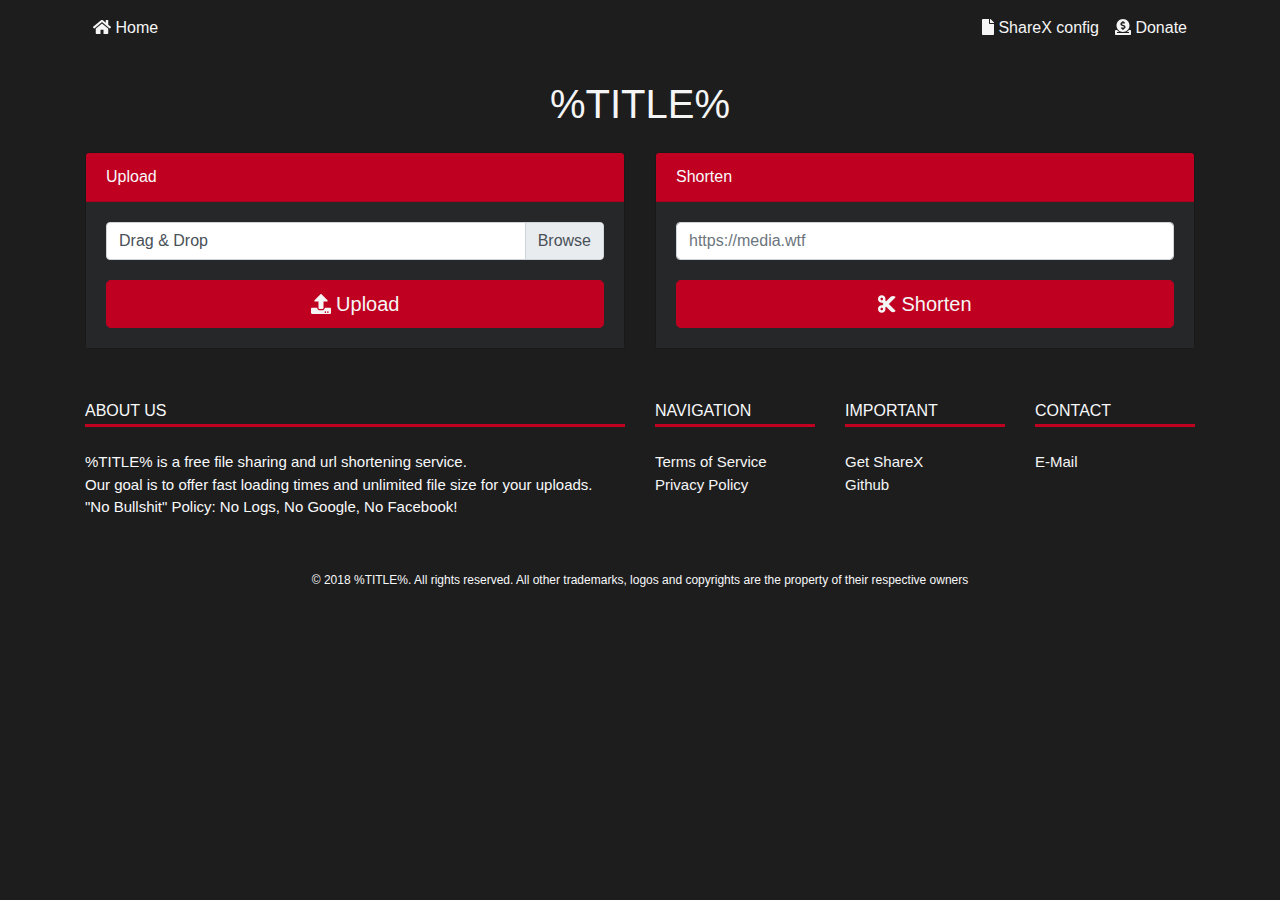
<file: source/assets/html/index.html>
<!doctype html>
<html lang="en">

<head>
    <title>%TITLE% - The most awesome image/file sharing service</title>

    <meta charset="utf-8">
    <meta name="viewport" content="width=device-width, initial-scale=1, shrink-to-fit=no">

    <meta name="keywords" content="image, gif, image upload, upload image, upload file, file upload, short, shortener, shortening, url shortener, url short, url shortening, share">
    <meta name="description" content="Upload images, share your files and shorten your links without any hassle at Media.wtf">
    <meta name="robots" content="%ROBOTS%">
    <meta name="author" content="michel-pi">

    <meta property="og:site_name" content="%TITLE%" />
    <meta property="og:type" content="website" />
    <meta property="og:url" content="https://media.wtf" />
    <meta property="og:title" content="%TITLE%" />
    <meta property="og:image" content="" />
    <meta property="og:description" content="Upload images, share your files and shorten your links without any hassle at Media.wtf" />

    <meta name="msapplication-TileColor" content="#C00020">
    <meta name="msapplication-TileImage" content="./../img/ico/ms-icon-144x144.png">
    <meta name="theme-color" content="#C00020">

    <link rel="apple-touch-icon" sizes="57x57" href="./../img/ico/apple-icon-57x57.png">
    <link rel="apple-touch-icon" sizes="60x60" href="./../img/ico/apple-icon-60x60.png">
    <link rel="apple-touch-icon" sizes="72x72" href="./../img/ico/apple-icon-72x72.png">
    <link rel="apple-touch-icon" sizes="76x76" href="./../img/ico/apple-icon-76x76.png">
    <link rel="apple-touch-icon" sizes="114x114" href="./../img/ico/apple-icon-114x114.png">
    <link rel="apple-touch-icon" sizes="120x120" href="./../img/ico/apple-icon-120x120.png">
    <link rel="apple-touch-icon" sizes="144x144" href="./../img/ico/apple-icon-144x144.png">
    <link rel="apple-touch-icon" sizes="152x152" href="./../img/ico/apple-icon-152x152.png">
    <link rel="apple-touch-icon" sizes="180x180" href="./../img/ico/apple-icon-180x180.png">
    <link rel="icon" type="image/png" sizes="192x192" href="./../img/ico/android-icon-192x192.png">
    <link rel="icon" type="image/png" sizes="32x32" href="./../img/ico/favicon-32x32.png">
    <link rel="icon" type="image/png" sizes="96x96" href="./../img/ico/favicon-96x96.png">
    <link rel="icon" type="image/png" sizes="16x16" href="./../img/ico/favicon-16x16.png">
    <link rel="manifest" href="./../img/ico/manifest.json">

    <script defer src="./../fontawesome/all.min.js"></script>
    <link rel="stylesheet" href="./../css/bootstrap.min.css">
    <link rel="stylesheet" href="./../css/media-wtf.css">
</head>

<body>
    <nav class="navbar navbar-expand-lg navbar-dark navbar-bg">
        <div class="container">
            <a class="nav-link" href="./"><i class="fas fa-home"></i> Home</a>

            <button class="navbar-toggler" type="button" data-toggle="collapse" data-target="#navbarContent" aria-controls="navbarContent" aria-expanded="false" aria-label="Toggle navigation">
                        <span class="navbar-toggler-icon"></span>
                    </button>

            <div class="collapse navbar-collapse justify-content-end" id="navbarContent">
                <ul class="navbar-nav">
                    <li class="nav-item mobile-mt-2"><a class="nav-link" href="./config"><i class="fas fa-file"></i> ShareX config</a></li>
                    <li class="nav-item"><a class="nav-link" href="./donate"><i class="fas fa-donate"></i> Donate</a></li>
                </ul>
            </div>
        </div>
    </nav>

    <div class="container mt-4 text-center">
        <h1>%TITLE%</h1>
    </div>

    <div class="container mt-4">
        <div class="row">
            <div class="col-md">
                <div class="card">
                    <div class="card-header bg-red text-light">
                        Upload
                    </div>
                    <div class="card-body bg-card">
                        <form action="./formupload" method="POST" enctype="multipart/form-data">
                            <div class="form-group pb-1">
                                <div class="custom-file">
                                    <input type="file" class="custom-file-input" id="file" name="file">
                                    <label class="custom-file-label" for="file">Drag & Drop</label>
                                </div>
                            </div>

                            <button type="submit" class="btn btn-primary btn-lg btn-block"><i class="fas fa-upload"></i> Upload</button>

                        </form>
                    </div>
                </div>
            </div>
            <div class="col-md mobile-mt-2">
                <div class="card">
                    <div class="card-header bg-red text-light">
                        Shorten
                    </div>
                    <div class="card-body bg-card">
                        <form action="./formshorten" method="POST" enctype="application/x-www-form-urlencoded">
                            <div class="form-group pb-1">
                                <input type="url" class="form-control" id="url" name="url" placeholder="https://media.wtf">
                            </div>
                            <button type="submit" class="btn btn-primary btn-lg btn-block"><i class="fas fa-cut"></i> Shorten</button>
                        </form>
                    </div>
                </div>
            </div>
        </div>
    </div>

    <div class="pb-2 mt-4">
        <div class="container pt-4 pb-4 footer-text">
            <div class="row">
                <div class="col-lg-6 mobile-text-center">
                    <h6 class="text-light mb-4 footer-header pt-1 pb-1">ABOUT US</h6>
                    <ul class="list-unstyled">
                        <li class="text-light">
                            %TITLE% is a free file sharing and url shortening service.<br />
                            Our goal is to offer fast loading times and unlimited file size for your uploads.<br />
                            "No Bullshit" Policy: No Logs, No Google, No Facebook!
                        </li>
                    </ul>
                </div>

                <div class="col-lg-2 mobile-text-center">
                    <h6 class="text-light mb-4 footer-header pt-1 pb-1">NAVIGATION</h6>
                    <ul class="list-unstyled">
                        <li><a class="footer-link" href="./terms">Terms of Service</a></li>
                        <li><a class="footer-link" href="./privacy">Privacy Policy</a></li>
                    </ul>
                </div>

                <div class="col-lg-2 mobile-text-center">
                    <h6 class="text-light mb-4 footer-header pt-1 pb-1">IMPORTANT</h6>
                    <ul class="list-unstyled">
                        <li><a class="footer-link" href="https://getsharex.com/" target="_blank"> Get ShareX</a></li>
                        <li><a class="footer-link" href="https://github.com/michel-pi" target="_blank">Github</a></li>
                    </ul>
                </div>

                <div class="col-lg-2 mobile-text-center">
                    <h6 class="text-light mb-4 footer-header pt-1 pb-1">CONTACT</h6>
                    <ul class="list-unstyled">
                        <li><a class="footer-link" href="mailto:admin@media.wtf">E-Mail</a></li>
                    </ul>
                </div>
            </div>
        </div>
    </div>
    <div class="container-fluid text-light pt-1 pb-1">
        <div class="text-center text-7">© 2018 %TITLE%. All rights reserved. All other trademarks, logos and copyrights are the property of their respective owners</div>
    </div>

    <script src="./../js/jquery-3.3.1.min.js"></script>
    <script src="./../js/popper.min.js"></script>
    <script src="./../js/bootstrap.min.js"></script>
    <script src="./../js/custom-file-input.min.js"></script>
    <script src="./../js/media-wtf.js"></script>
</body>

</html>
</file>
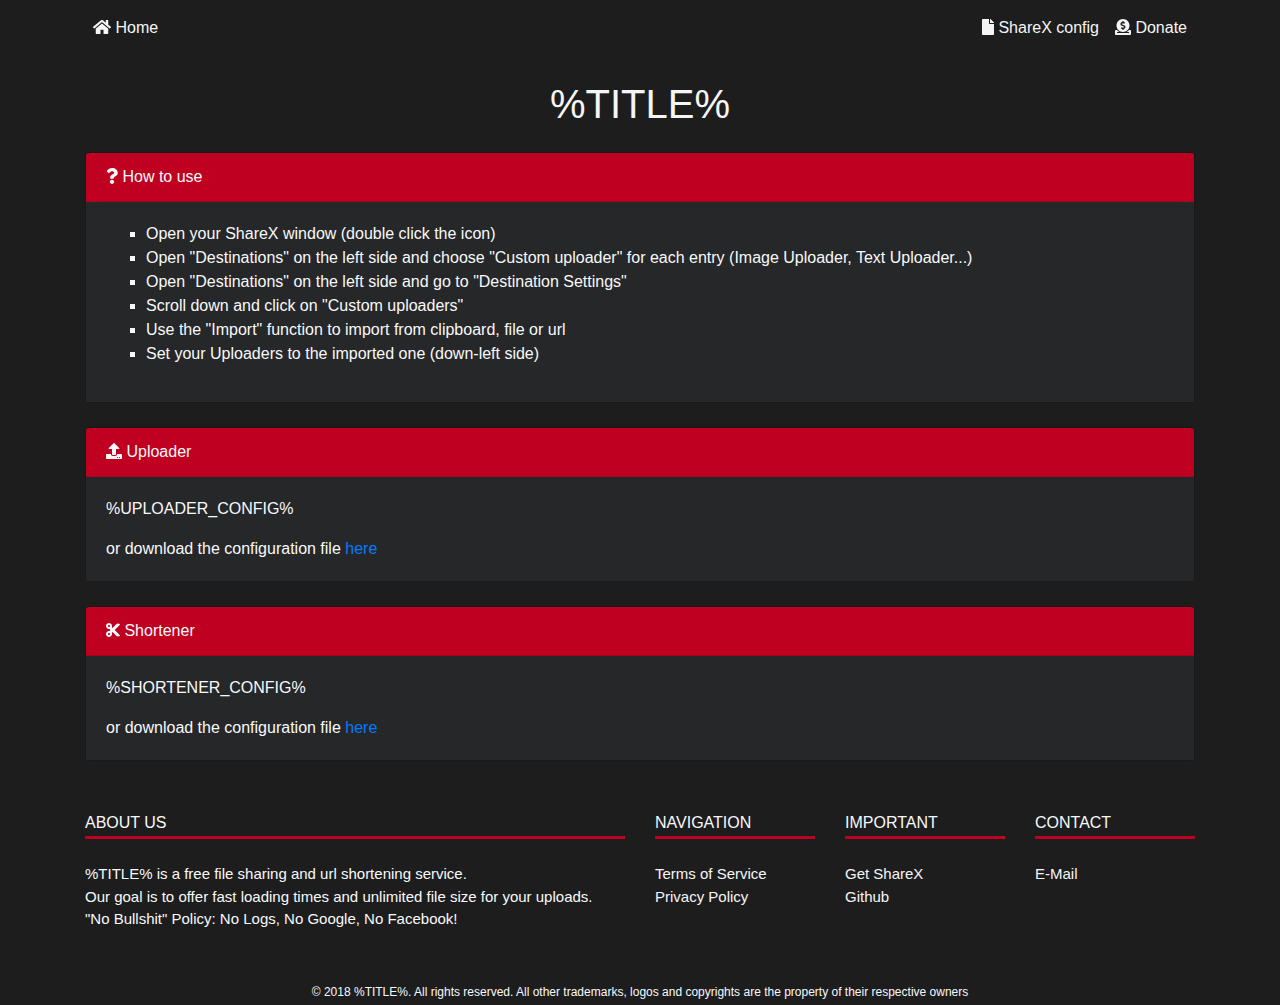
<file: source/assets/html/config.html>
<!doctype html>
<html lang="en">

<head>
    <title>ShareX Config - %TITLE%</title>

    <meta charset="utf-8">
    <meta name="viewport" content="width=device-width, initial-scale=1, shrink-to-fit=no">

    <meta name="description" content="Want to use the ShareX client to upload to our service? Follow these easy steps to use Media.wtf with your ShareX client!">
    <meta name="robots" content="%ROBOTS%">
    <meta name="author" content="michel-pi">

    <meta property="og:site_name" content="%TITLE%" />
    <meta property="og:type" content="website" />
    <meta property="og:url" content="https://media.wtf/config" />
    <meta property="og:title" content="%TITLE%" />
    <meta property="og:image" content="" />
    <meta property="og:description" content="Want to use the ShareX client to upload to our service? Follow these easy steps to use Media.wtf with your ShareX client!" />

    <meta name="msapplication-TileColor" content="#C00020">
    <meta name="msapplication-TileImage" content="./../img/ico/ms-icon-144x144.png">
    <meta name="theme-color" content="#C00020">

    <link rel="apple-touch-icon" sizes="57x57" href="./../img/ico/apple-icon-57x57.png">
    <link rel="apple-touch-icon" sizes="60x60" href="./../img/ico/apple-icon-60x60.png">
    <link rel="apple-touch-icon" sizes="72x72" href="./../img/ico/apple-icon-72x72.png">
    <link rel="apple-touch-icon" sizes="76x76" href="./../img/ico/apple-icon-76x76.png">
    <link rel="apple-touch-icon" sizes="114x114" href="./../img/ico/apple-icon-114x114.png">
    <link rel="apple-touch-icon" sizes="120x120" href="./../img/ico/apple-icon-120x120.png">
    <link rel="apple-touch-icon" sizes="144x144" href="./../img/ico/apple-icon-144x144.png">
    <link rel="apple-touch-icon" sizes="152x152" href="./../img/ico/apple-icon-152x152.png">
    <link rel="apple-touch-icon" sizes="180x180" href="./../img/ico/apple-icon-180x180.png">
    <link rel="icon" type="image/png" sizes="192x192" href="./../img/ico/android-icon-192x192.png">
    <link rel="icon" type="image/png" sizes="32x32" href="./../img/ico/favicon-32x32.png">
    <link rel="icon" type="image/png" sizes="96x96" href="./../img/ico/favicon-96x96.png">
    <link rel="icon" type="image/png" sizes="16x16" href="./../img/ico/favicon-16x16.png">
    <link rel="manifest" href="./../img/ico/manifest.json">

    <script defer src="./../fontawesome/all.min.js"></script>
    <link rel="stylesheet" href="./../css/bootstrap.min.css">
    <link rel="stylesheet" href="./../css/media-wtf.css">
</head>

<body>
        <nav class="navbar navbar-expand-lg navbar-dark navbar-bg">
                <div class="container">
                    <a class="nav-link" href="./"><i class="fas fa-home"></i> Home</a>
        
                    <button class="navbar-toggler" type="button" data-toggle="collapse" data-target="#navbarContent" aria-controls="navbarContent" aria-expanded="false" aria-label="Toggle navigation">
                        <span class="navbar-toggler-icon"></span>
                    </button>
        
                    <div class="collapse navbar-collapse justify-content-end" id="navbarContent">
                    <ul class="navbar-nav">
                        <li class="nav-item mobile-mt-2"><a class="nav-link" href="./config"><i class="fas fa-file"></i> ShareX config</a></li>
                        <li class="nav-item"><a class="nav-link" href="./donate"><i class="fas fa-donate"></i> Donate</a></li>
                    </ul>
                    </div>  
                </div>
            </nav>

            <div class="container mt-4 text-center">
                <h1>%TITLE%</h1>
            </div>

            <div class="container mt-4">
                    <div class="card">
                            <div class="card-header bg-red text-light">
                                    <i class="fas fa-question"></i> How to use
                            </div>
                            <div class="card-body bg-card text-light">
                                <ul class="list-styled">
                                    <li>Open your ShareX window (double click the icon)</li>
                                    <li>Open "Destinations" on the left side and choose "Custom uploader" for each entry (Image Uploader, Text Uploader...)</li>
                                    <li>Open "Destinations" on the left side and go to "Destination Settings"</li>
                                    <li>Scroll down and click on "Custom uploaders"</li>
                                    <li>Use the "Import" function to import from clipboard, file or url</li>
                                    <li>Set your Uploaders to the imported one (down-left side)</li>
                                </ul>
                            </div>
                        </div>
            </div>

            <div class="container mt-4">
                    <div class="card">
                            <div class="card-header bg-red text-light">
                                    <i class="fas fa-upload"></i> Uploader
                            </div>
                            <div class="card-body bg-card text-light">
                                <form>
                                    <div class="form-group">
                                        %UPLOADER_CONFIG%
                                    </div>
                                </form>
                                or download the configuration file <a href="./../downloads/media.wtf-uploader.sxcu" download="media.wtf (Uploader).sxcu">here</a>
                            </div>
                        </div>
            </div>

            <div class="container mt-4">
                    <div class="card">
                            <div class="card-header bg-red text-light">
                                    <i class="fas fa-cut"></i> Shortener
                            </div>
                            <div class="card-body bg-card text-light">
                                <form>
                                    <div class="form-group">
                                        %SHORTENER_CONFIG%
                                    </div>
                                    or download the configuration file <a href="./../downloads/media.wtf-shortener.sxcu" download="media.wtf (Shortener).sxcu">here</a>
                                </form>
                            </div>
                        </div>
            </div>

            <div class="pb-2 mt-4">
                    <div class="container pt-4 pb-4 footer-text">
                        <div class="row">
                            <div class="col-lg-6 mobile-text-center">
                                <h6 class="text-light mb-4 footer-header pt-1 pb-1">ABOUT US</h6>
                                <ul class="list-unstyled">
                                    <li class="text-light">
                                            %TITLE% is a free file sharing and url shortening service.<br />
                                            Our goal is to offer fast loading times and unlimited file size for your uploads.<br />
                                            "No Bullshit" Policy: No Logs, No Google, No Facebook!
                                    </li>
                                </ul>
                            </div>
            
                            <div class="col-lg-2 mobile-text-center">
                                <h6 class="text-light mb-4 footer-header pt-1 pb-1">NAVIGATION</h6>
                                <ul class="list-unstyled">
                                    <li><a class="footer-link" href="./terms">Terms of Service</a></li>
                                    <li><a class="footer-link" href="./privacy">Privacy Policy</a></li>
                                </ul>
                            </div>
            
                            <div class="col-lg-2 mobile-text-center">
                                <h6 class="text-light mb-4 footer-header pt-1 pb-1">IMPORTANT</h6>
                                <ul class="list-unstyled">
                                    <li><a class="footer-link" href="https://getsharex.com/" target="_blank"> Get ShareX</a></li>
                                    <li><a class="footer-link" href="https://github.com/michel-pi" target="_blank">Github</a></li>
                                </ul>
                            </div>
            
                            <div class="col-lg-2 mobile-text-center">
                                <h6 class="text-light mb-4 footer-header pt-1 pb-1">CONTACT</h6>
                                <ul class="list-unstyled">
                                    <li><a class="footer-link" href="mailto:admin@media.wtf">E-Mail</a></li>
                                </ul>
                            </div>
                        </div>
                    </div>
                </div>
                <div class="container-fluid text-light pt-1 pb-1">
                    <div class="text-center text-7">© 2018 %TITLE%. All rights reserved. All other trademarks, logos and copyrights are the property of their respective owners</div>
                </div>

    <script src="./../js/jquery-3.3.1.min.js"></script>
    <script src="./../js/popper.min.js"></script>
    <script src="./../js/bootstrap.min.js"></script>
    <script src="./../js/copy.js"></script>
</body>

</html>
</file>
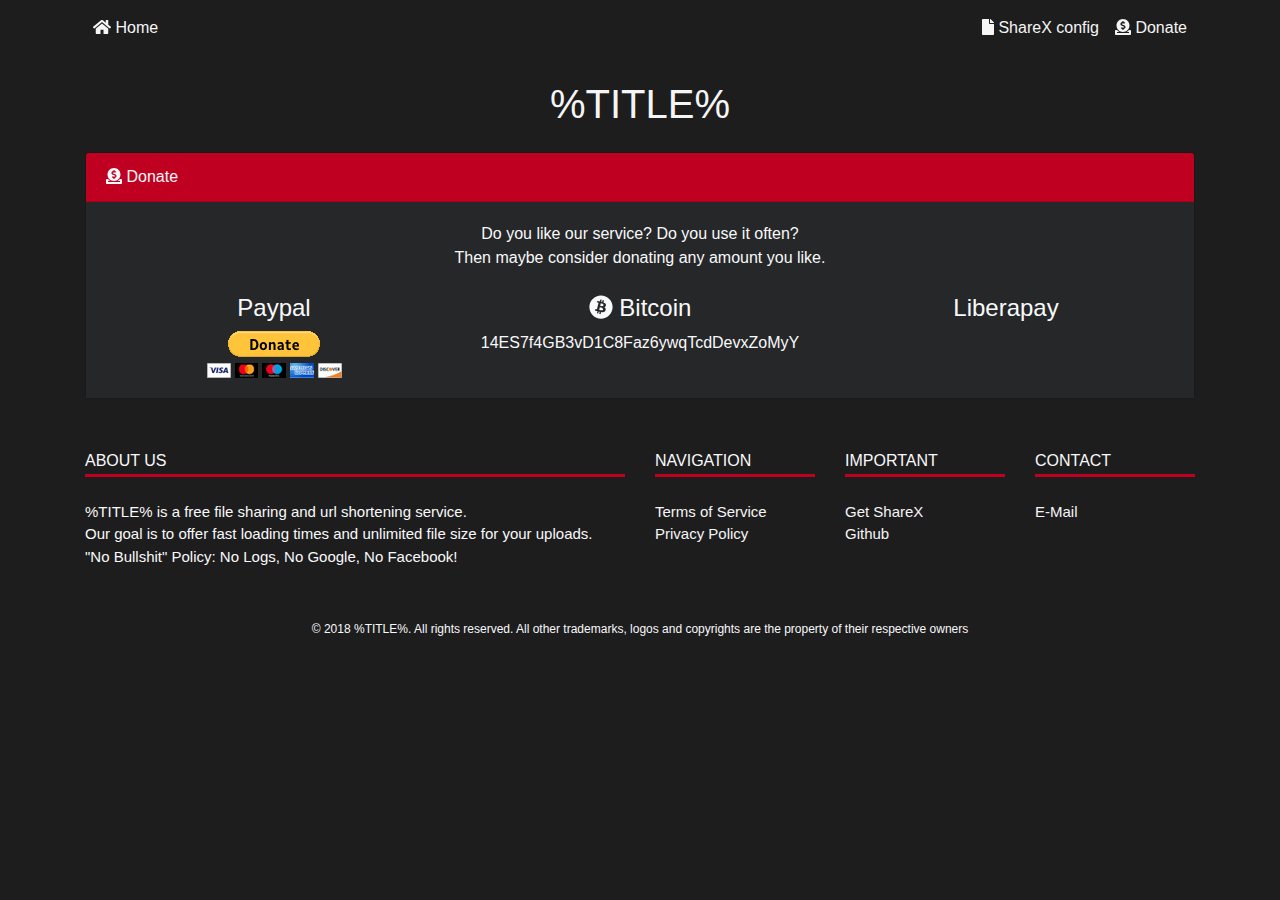
<file: source/assets/html/donate.html>
<!doctype html>
<html lang="en">

<head>
    <title>Donate - %TITLE%</title>

    <meta charset="utf-8">
    <meta name="viewport" content="width=device-width, initial-scale=1, shrink-to-fit=no">

    <meta name="description" content="Donate towards the free service of Media.wtf if you like it">
    <meta name="robots" content="%ROBOTS%">
    <meta name="author" content="michel-pi">

    <meta property="og:site_name" content="%TITLE%" />
    <meta property="og:type" content="website" />
    <meta property="og:url" content="https://media.wtf/config" />
    <meta property="og:title" content="%TITLE%" />
    <meta property="og:image" content="" />
    <meta property="og:description" content="Donate towards the free service of Media.wtf if you like it" />

    <meta name="msapplication-TileColor" content="#C00020">
    <meta name="msapplication-TileImage" content="./../img/ico/ms-icon-144x144.png">
    <meta name="theme-color" content="#C00020">

    <link rel="apple-touch-icon" sizes="57x57" href="./../img/ico/apple-icon-57x57.png">
    <link rel="apple-touch-icon" sizes="60x60" href="./../img/ico/apple-icon-60x60.png">
    <link rel="apple-touch-icon" sizes="72x72" href="./../img/ico/apple-icon-72x72.png">
    <link rel="apple-touch-icon" sizes="76x76" href="./../img/ico/apple-icon-76x76.png">
    <link rel="apple-touch-icon" sizes="114x114" href="./../img/ico/apple-icon-114x114.png">
    <link rel="apple-touch-icon" sizes="120x120" href="./../img/ico/apple-icon-120x120.png">
    <link rel="apple-touch-icon" sizes="144x144" href="./../img/ico/apple-icon-144x144.png">
    <link rel="apple-touch-icon" sizes="152x152" href="./../img/ico/apple-icon-152x152.png">
    <link rel="apple-touch-icon" sizes="180x180" href="./../img/ico/apple-icon-180x180.png">
    <link rel="icon" type="image/png" sizes="192x192" href="./../img/ico/android-icon-192x192.png">
    <link rel="icon" type="image/png" sizes="32x32" href="./../img/ico/favicon-32x32.png">
    <link rel="icon" type="image/png" sizes="96x96" href="./../img/ico/favicon-96x96.png">
    <link rel="icon" type="image/png" sizes="16x16" href="./../img/ico/favicon-16x16.png">
    <link rel="manifest" href="./../img/ico/manifest.json">

    <script defer src="./../fontawesome/all.min.js"></script>
    <link rel="stylesheet" href="./../css/bootstrap.min.css">
    <link rel="stylesheet" href="./../css/media.css">
</head>

<body>
    <nav class="navbar navbar-expand-lg navbar-dark navbar-bg">
        <div class="container">
            <a class="nav-link" href="./"><i class="fas fa-home"></i> Home</a>

            <button class="navbar-toggler" type="button" data-toggle="collapse" data-target="#navbarContent" aria-controls="navbarContent" aria-expanded="false" aria-label="Toggle navigation">
                        <span class="navbar-toggler-icon"></span>
                    </button>

            <div class="collapse navbar-collapse justify-content-end" id="navbarContent">
                <ul class="navbar-nav">
                    <li class="nav-item mobile-mt-2"><a class="nav-link" href="./config"><i class="fas fa-file"></i> ShareX config</a></li>
                    <li class="nav-item"><a class="nav-link" href="./donate"><i class="fas fa-donate"></i> Donate</a></li>
                </ul>
            </div>
        </div>
    </nav>

    <div class="container mt-4 text-center">
        <h1>%TITLE%</h1>
    </div>

    <div class="container mt-4">
        <div class="card">
            <div class="card-header bg-red text-light">
                <i class="fas fa-donate"></i> Donate
            </div>
            <div class="card-body bg-card text-light">
                <p class="text-center">
                    Do you like our service? Do you use it often?<br />
                    Then maybe consider donating any amount you like.
                </p>

                <div class="row text-center mt-4">
                    <div class="col-md">
                        <h4>Paypal</h4>
                        <a href="https://www.paypal.com/cgi-bin/webscr?cmd=_s-xclick&hosted_button_id=YJDWMDUSM8KKQ" target="_blank"><img src="./../img/pp.gif" data-target="_blank"></a>
                    </div>
                    <div class="col-md">
                        <h4><i class="fab fa-bitcoin"></i> Bitcoin</h4>
                        14ES7f4GB3vD1C8Faz6ywqTcdDevxZoMyY
                    </div>
                    <div class="col-md">
                        <h4>Liberapay</h4>
                        <script src="https://liberapay.com/michel-pi/widgets/button.js"></script>
                        <noscript><a href="https://liberapay.com/michel-pi/donate"><img alt="Donate using Liberapay" src="https://liberapay.com/assets/widgets/donate.svg"></a></noscript>
                    </div>
                </div>
            </div>
        </div>
    </div>

    <div class="pb-2 mt-4">
        <div class="container pt-4 pb-4 footer-text">
            <div class="row">
                <div class="col-lg-6 mobile-text-center">
                    <h6 class="text-light mb-4 footer-header pt-1 pb-1">ABOUT US</h6>
                    <ul class="list-unstyled">
                        <li class="text-light">
                                %TITLE% is a free file sharing and url shortening service.<br />
                                Our goal is to offer fast loading times and unlimited file size for your uploads.<br />
                                "No Bullshit" Policy: No Logs, No Google, No Facebook!
                        </li>
                    </ul>
                </div>

                <div class="col-lg-2 mobile-text-center">
                    <h6 class="text-light mb-4 footer-header pt-1 pb-1">NAVIGATION</h6>
                    <ul class="list-unstyled">
                        <li><a class="footer-link" href="./terms">Terms of Service</a></li>
                        <li><a class="footer-link" href="./privacy">Privacy Policy</a></li>
                    </ul>
                </div>

                <div class="col-lg-2 mobile-text-center">
                    <h6 class="text-light mb-4 footer-header pt-1 pb-1">IMPORTANT</h6>
                    <ul class="list-unstyled">
                        <li><a class="footer-link" href="https://getsharex.com/" target="_blank"> Get ShareX</a></li>
                        <li><a class="footer-link" href="https://github.com/michel-pi" target="_blank">Github</a></li>
                    </ul>
                </div>

                <div class="col-lg-2 mobile-text-center">
                    <h6 class="text-light mb-4 footer-header pt-1 pb-1">CONTACT</h6>
                    <ul class="list-unstyled">
                        <li><a class="footer-link" href="mailto:admin@media.wtf">E-Mail</a></li>
                    </ul>
                </div>
            </div>
        </div>
    </div>
    <div class="container-fluid text-light pt-1 pb-1">
        <div class="text-center text-7">© 2018 %TITLE%. All rights reserved. All other trademarks, logos and copyrights are the property of their respective owners</div>
    </div>

    <script src="./../js/jquery-3.3.1.min.js"></script>
    <script src="./../js/popper.min.js"></script>
    <script src="./../js/bootstrap.min.js"></script>
</body>

</html>
</file>
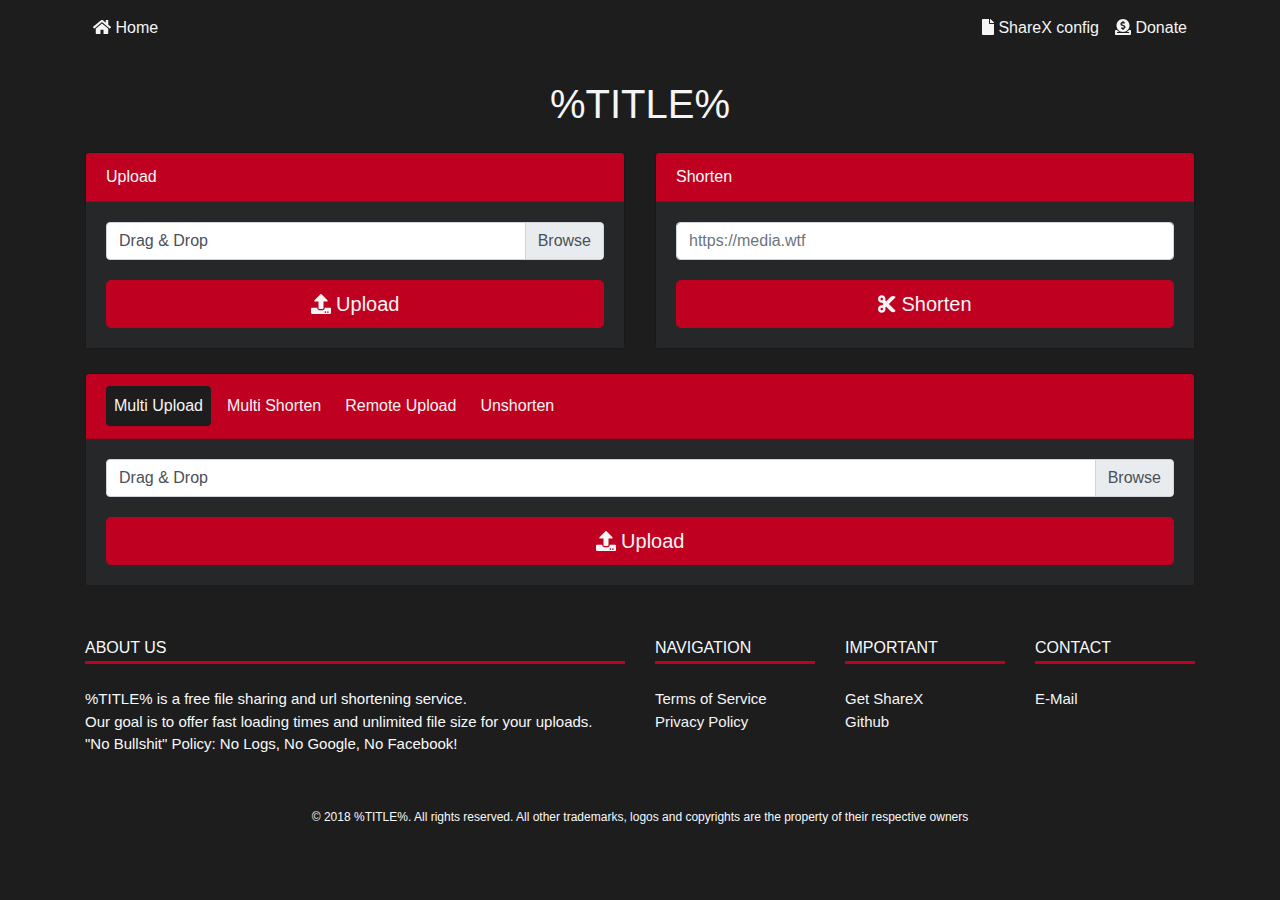
<file: source/assets/html/more-options.html>
<!doctype html>
<html lang="en">

<head>
    <title>%TITLE% - The most awesome image/file sharing service</title>

    <meta charset="utf-8">
    <meta name="viewport" content="width=device-width, initial-scale=1, shrink-to-fit=no">

    <meta name="keywords" content="image, gif, image upload, upload image, upload file, file upload, short, shortener, shortening, url shortener, url short, url shortening, share">
    <meta name="description" content="Upload images, share your files and shorten your links without any hassle at Media.wtf">
    <meta name="robots" content="%ROBOTS%">
    <meta name="author" content="michel-pi">

    <meta property="og:site_name" content="%TITLE%" />
    <meta property="og:type" content="website" />
    <meta property="og:url" content="https://media.wtf" />
    <meta property="og:title" content="%TITLE%" />
    <meta property="og:image" content="" />
    <meta property="og:description" content="Upload images, share your files and shorten your links without any hassle at Media.wtf" />

    <meta name="msapplication-TileColor" content="#C00020">
    <meta name="msapplication-TileImage" content="./../img/ico/ms-icon-144x144.png">
    <meta name="theme-color" content="#C00020">

    <link rel="apple-touch-icon" sizes="57x57" href="./../img/ico/apple-icon-57x57.png">
    <link rel="apple-touch-icon" sizes="60x60" href="./../img/ico/apple-icon-60x60.png">
    <link rel="apple-touch-icon" sizes="72x72" href="./../img/ico/apple-icon-72x72.png">
    <link rel="apple-touch-icon" sizes="76x76" href="./../img/ico/apple-icon-76x76.png">
    <link rel="apple-touch-icon" sizes="114x114" href="./../img/ico/apple-icon-114x114.png">
    <link rel="apple-touch-icon" sizes="120x120" href="./../img/ico/apple-icon-120x120.png">
    <link rel="apple-touch-icon" sizes="144x144" href="./../img/ico/apple-icon-144x144.png">
    <link rel="apple-touch-icon" sizes="152x152" href="./../img/ico/apple-icon-152x152.png">
    <link rel="apple-touch-icon" sizes="180x180" href="./../img/ico/apple-icon-180x180.png">
    <link rel="icon" type="image/png" sizes="192x192" href="./../img/ico/android-icon-192x192.png">
    <link rel="icon" type="image/png" sizes="32x32" href="./../img/ico/favicon-32x32.png">
    <link rel="icon" type="image/png" sizes="96x96" href="./../img/ico/favicon-96x96.png">
    <link rel="icon" type="image/png" sizes="16x16" href="./../img/ico/favicon-16x16.png">
    <link rel="manifest" href="./../img/ico/manifest.json">

    <script defer src="./../fontawesome/all.min.js"></script>
    <link rel="stylesheet" href="./../css/bootstrap.min.css">
    <link rel="stylesheet" href="./../css/media-wtf.css">
</head>

<body>
    <nav class="navbar navbar-expand-lg navbar-dark navbar-bg">
        <div class="container">
            <a class="nav-link" href="./"><i class="fas fa-home"></i> Home</a>

            <button class="navbar-toggler" type="button" data-toggle="collapse" data-target="#navbarContent" aria-controls="navbarContent" aria-expanded="false" aria-label="Toggle navigation">
                        <span class="navbar-toggler-icon"></span>
                    </button>

            <div class="collapse navbar-collapse justify-content-end" id="navbarContent">
                <ul class="navbar-nav">
                    <li class="nav-item mobile-mt-2"><a class="nav-link" href="./config"><i class="fas fa-file"></i> ShareX config</a></li>
                    <li class="nav-item"><a class="nav-link" href="./donate"><i class="fas fa-donate"></i> Donate</a></li>
                </ul>
            </div>
        </div>
    </nav>

    <div class="container mt-4 text-center">
        <h1>%TITLE%</h1>
    </div>

    <div class="container mt-4">
        <div class="row">
            <div class="col-md">
                <div class="card">
                    <div class="card-header bg-red text-light">
                        Upload
                    </div>
                    <div class="card-body bg-card">
                        <form action="./formupload" method="POST" enctype="multipart/form-data">
                            <div class="form-group pb-1">
                                <div class="custom-file">
                                    <input type="file" class="custom-file-input" id="file" name="file">
                                    <label class="custom-file-label" for="file">Drag & Drop</label>
                                </div>
                            </div>

                            <button type="submit" class="btn btn-primary btn-lg btn-block"><i class="fas fa-upload"></i> Upload</button>

                        </form>
                    </div>
                </div>
            </div>
            <div class="col-md mobile-mt-2">
                <div class="card">
                    <div class="card-header bg-red text-light">
                        Shorten
                    </div>
                    <div class="card-body bg-card">
                        <form action="./formshorten" method="POST" enctype="application/x-www-form-urlencoded">
                            <div class="form-group pb-1">
                                <input type="url" class="form-control" id="url" name="url" placeholder="https://media.wtf">
                            </div>
                            <button type="submit" class="btn btn-primary btn-lg btn-block"><i class="fas fa-cut"></i> Shorten</button>
                        </form>
                    </div>
                </div>
            </div>
        </div>
    </div>

    <div class="container mt-4">
        <div class="card">
            <div class="card-header bg-red text-light">
                <ul class="nav nav-pills" id="advanced-tab" role="tablist">
                    <li class="nav-item desktop-mr-2"><a href="#multi-upload-content" class="nav-link active hover-dark" id="multi-upload-tab" data-toggle="pill" role="tab" aria-selected="true" aria-controls="multi-upload-content">Multi Upload</a></li>
                    <li class="nav-item desktop-mr-2"><a href="#multi-shorten-content" class="nav-link hover-dark" id="multi-shorten-tab" data-toggle="pill" role="tab" aria-selected="false" aria-controls="multi-shorten-content">Multi Shorten</a></li>
                    <li class="nav-item desktop-mr-2"><a href="#remote-upload-content" class="nav-link hover-dark" id="remote-upload-tab" data-toggle="pill" role="tab" aria-selected="false" aria-controls="remote-upload-content">Remote Upload</a></li>
                    <li class="nav-item"><a href="#unshorten-content" class="nav-link hover-dark" id="unshorten-tab" data-toggle="pill" role="tab" aria-selected="false" aria-controls="unshorten-content">Unshorten</a></li>
                </ul>
            </div>
            <div class="card-body bg-card">
                <div class="tab-content" id="advanced-content">
                    <div class="tab-pane fade show active" id="multi-upload-content" role="tabpanel" aria-labelledby="multi-upload-tab">
                        <form action="./multiupload" method="POST" enctype="multipart/form-data">
                            <div class="form-group pb-1">
                                <div class="custom-file">
                                    <input type="file" class="custom-file-input" id="files" name="files[]" multiple>
                                    <label class="custom-file-label" for="files">Drag & Drop</label>
                                </div>
                            </div>

                            <button type="submit" class="btn btn-primary btn-lg btn-block"><i class="fas fa-upload"></i> Upload</button>
                        </form>
                    </div>
                    <div class="tab-pane fade" id="multi-shorten-content" role="tabpanel" aria-labelledby="multi-shorten-tab">
                        <form action="./multishorten" method="POST" enctype="application/x-www-form-urlencoded">
                            <div class="form-group pb-1">
                                <textarea type="url" class="form-control" id="urls" name="urls" placeholder="Seperate by comma or new line" rows="5"></textarea>
                            </div>
                            <button type="submit" class="btn btn-primary btn-lg btn-block"><i class="fas fa-cut"></i> Shorten</button>
                        </form>
                    </div>
                    <div class="tab-pane fade" id="remote-upload-content" role="tabpanel" aria-labelledby="remote-upload-tab">
                        <form action="./remoteupload" method="POST" enctype="application/x-www-form-urlencoded">
                            <div class="form-group pb-1">
                                <input type="url" class="form-control" id="remoteurl" name="remoteurl" placeholder="https://media.wtf/image.png">
                            </div>
                            <button type="submit" class="btn btn-primary btn-lg btn-block"><i class="fas fa-globe"></i> Reupload</button>
                        </form>
                    </div>
                    <div class="tab-pane fade" id="unshorten-content" role="tabpanel" aria-labelledby="unshorten-tab">
                        <form action="./unshorten" method="POST" enctype="application/x-www-form-urlencoded">
                            <div class="form-group pb-1">
                                <input type="url" class="form-control" id="shortenurl" name="shortenurl" placeholder="https://media.wtf/abcdefgh">
                            </div>
                            <button type="submit" class="btn btn-primary btn-lg btn-block"><i class="fas fa-expand-arrows-alt"></i> Unshorten</button>
                        </form>
                    </div>
                  </div>
            </div>
        </div>
    </div>

    <div class="pb-2 mt-4">
        <div class="container pt-4 pb-4 footer-text">
            <div class="row">
                <div class="col-lg-6 mobile-text-center">
                    <h6 class="text-light mb-4 footer-header pt-1 pb-1">ABOUT US</h6>
                    <ul class="list-unstyled">
                        <li class="text-light">
                            %TITLE% is a free file sharing and url shortening service.<br />
                            Our goal is to offer fast loading times and unlimited file size for your uploads.<br />
                            "No Bullshit" Policy: No Logs, No Google, No Facebook!
                        </li>
                    </ul>
                </div>

                <div class="col-lg-2 mobile-text-center">
                    <h6 class="text-light mb-4 footer-header pt-1 pb-1">NAVIGATION</h6>
                    <ul class="list-unstyled">
                        <li><a class="footer-link" href="./terms">Terms of Service</a></li>
                        <li><a class="footer-link" href="./privacy">Privacy Policy</a></li>
                    </ul>
                </div>

                <div class="col-lg-2 mobile-text-center">
                    <h6 class="text-light mb-4 footer-header pt-1 pb-1">IMPORTANT</h6>
                    <ul class="list-unstyled">
                        <li><a class="footer-link" href="https://getsharex.com/" target="_blank"> Get ShareX</a></li>
                        <li><a class="footer-link" href="https://github.com/michel-pi" target="_blank">Github</a></li>
                    </ul>
                </div>

                <div class="col-lg-2 mobile-text-center">
                    <h6 class="text-light mb-4 footer-header pt-1 pb-1">CONTACT</h6>
                    <ul class="list-unstyled">
                        <li><a class="footer-link" href="mailto:admin@media.wtf">E-Mail</a></li>
                    </ul>
                </div>
            </div>
        </div>
    </div>
    <div class="container-fluid text-light pt-1 pb-1">
        <div class="text-center text-7">© 2018 %TITLE%. All rights reserved. All other trademarks, logos and copyrights are the property of their respective owners</div>
    </div>

    <script src="./../js/jquery-3.3.1.min.js"></script>
    <script src="./../js/popper.min.js"></script>
    <script src="./../js/bootstrap.min.js"></script>
    <script src="./../js/custom-file-input.min.js"></script>
    <script src="./../js/media-wtf.js"></script>
</body>

</html>
</file>
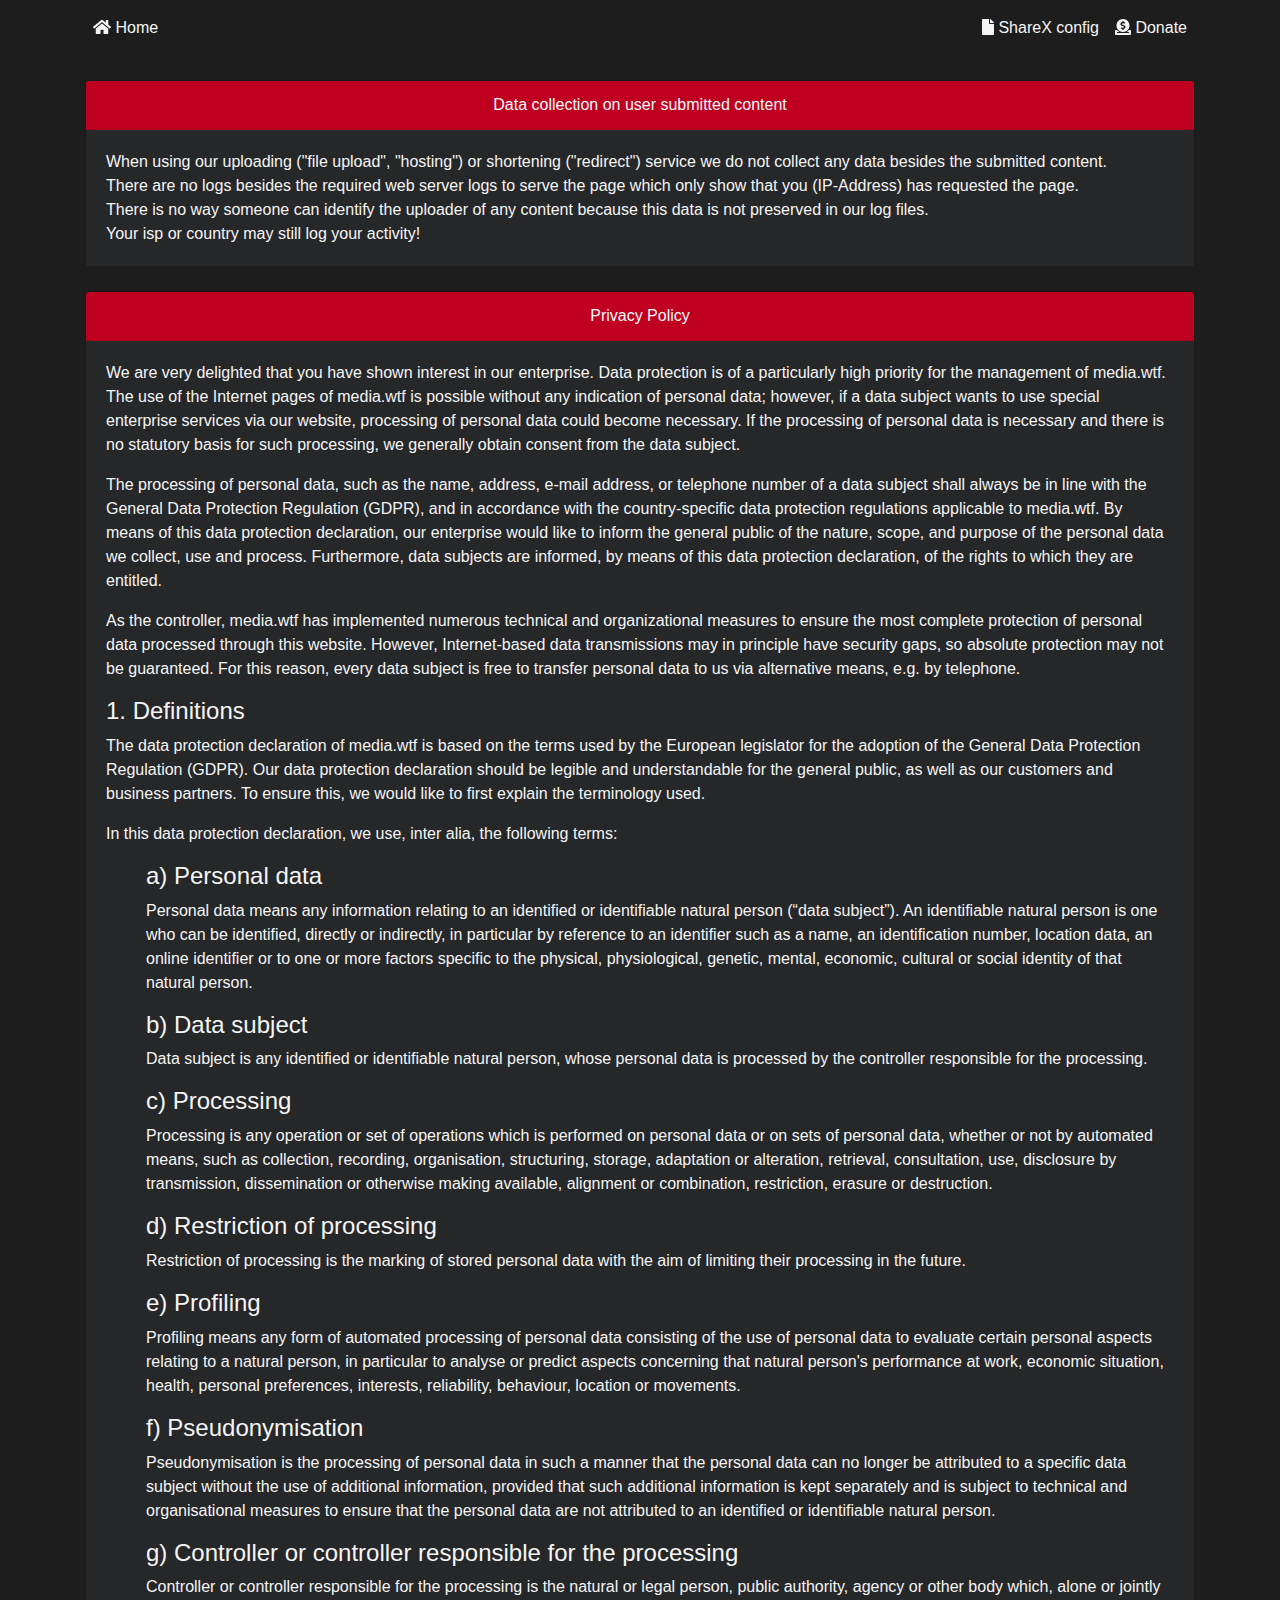
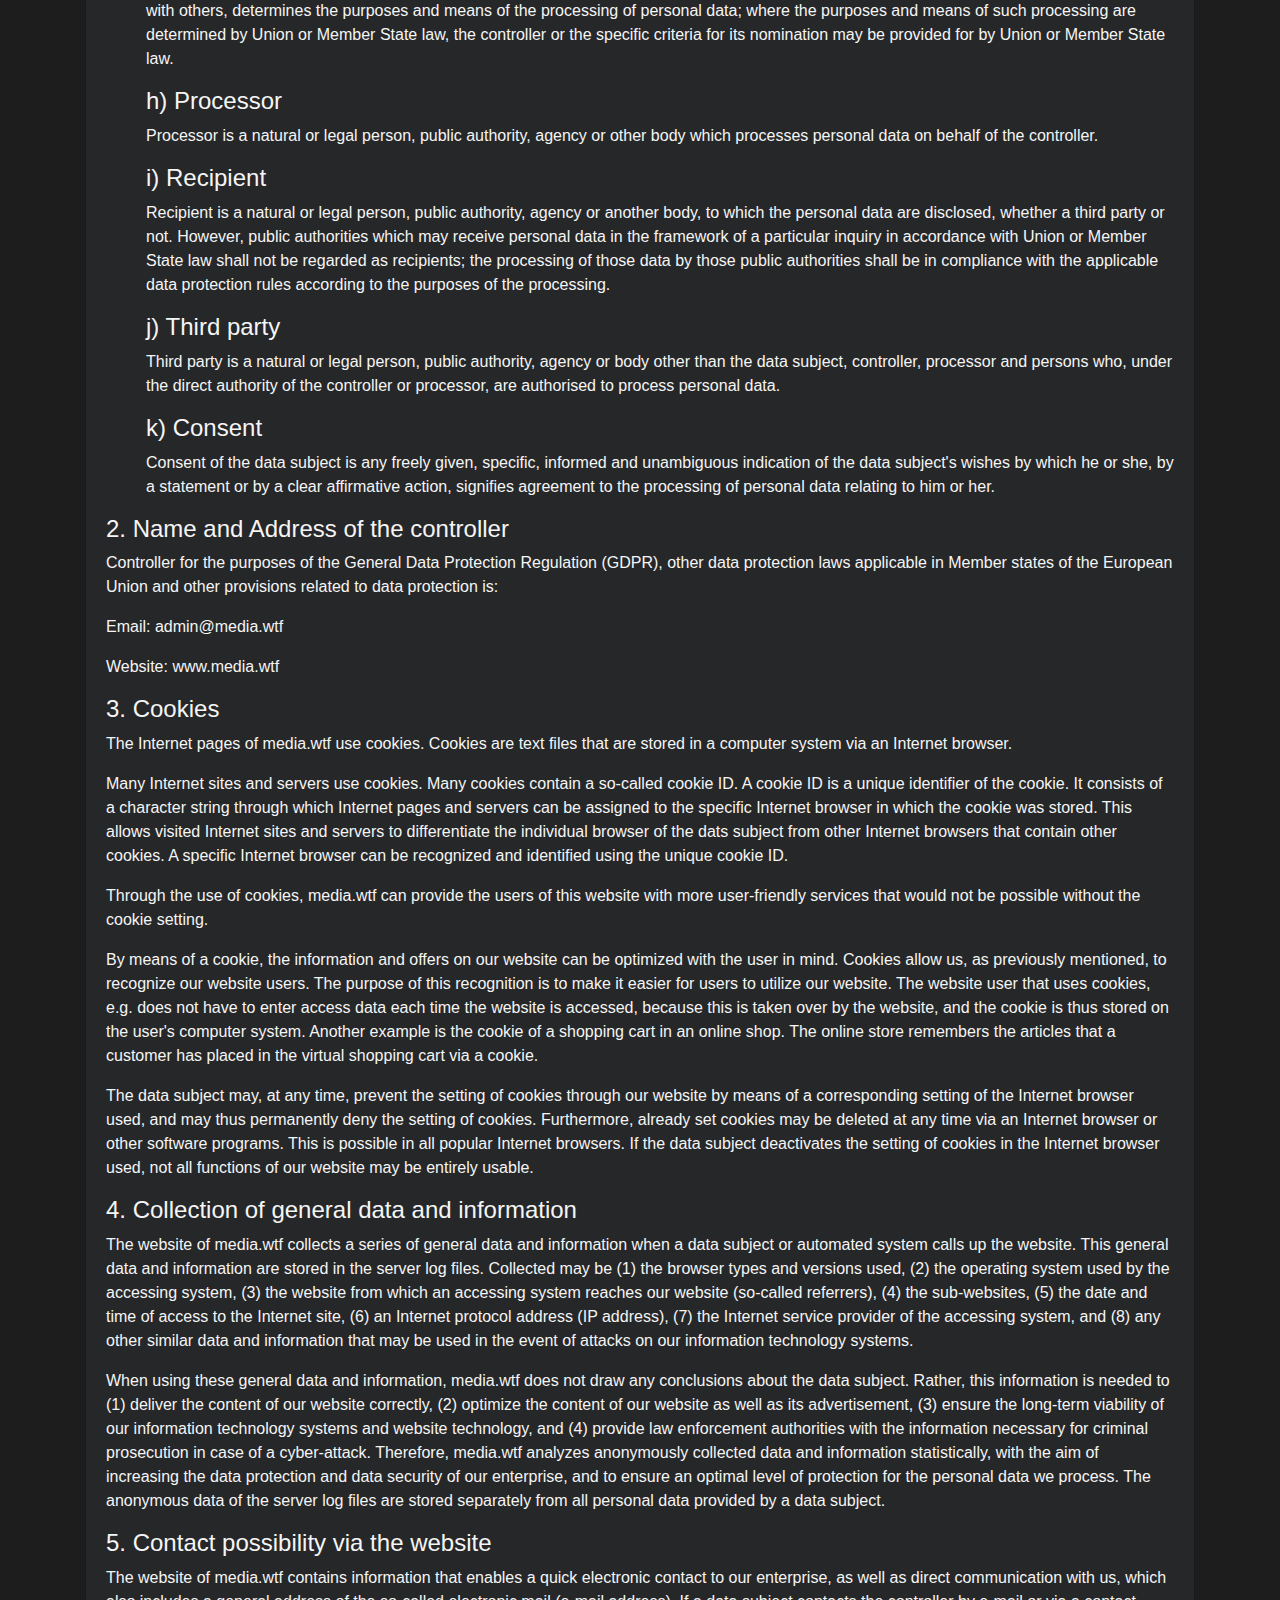
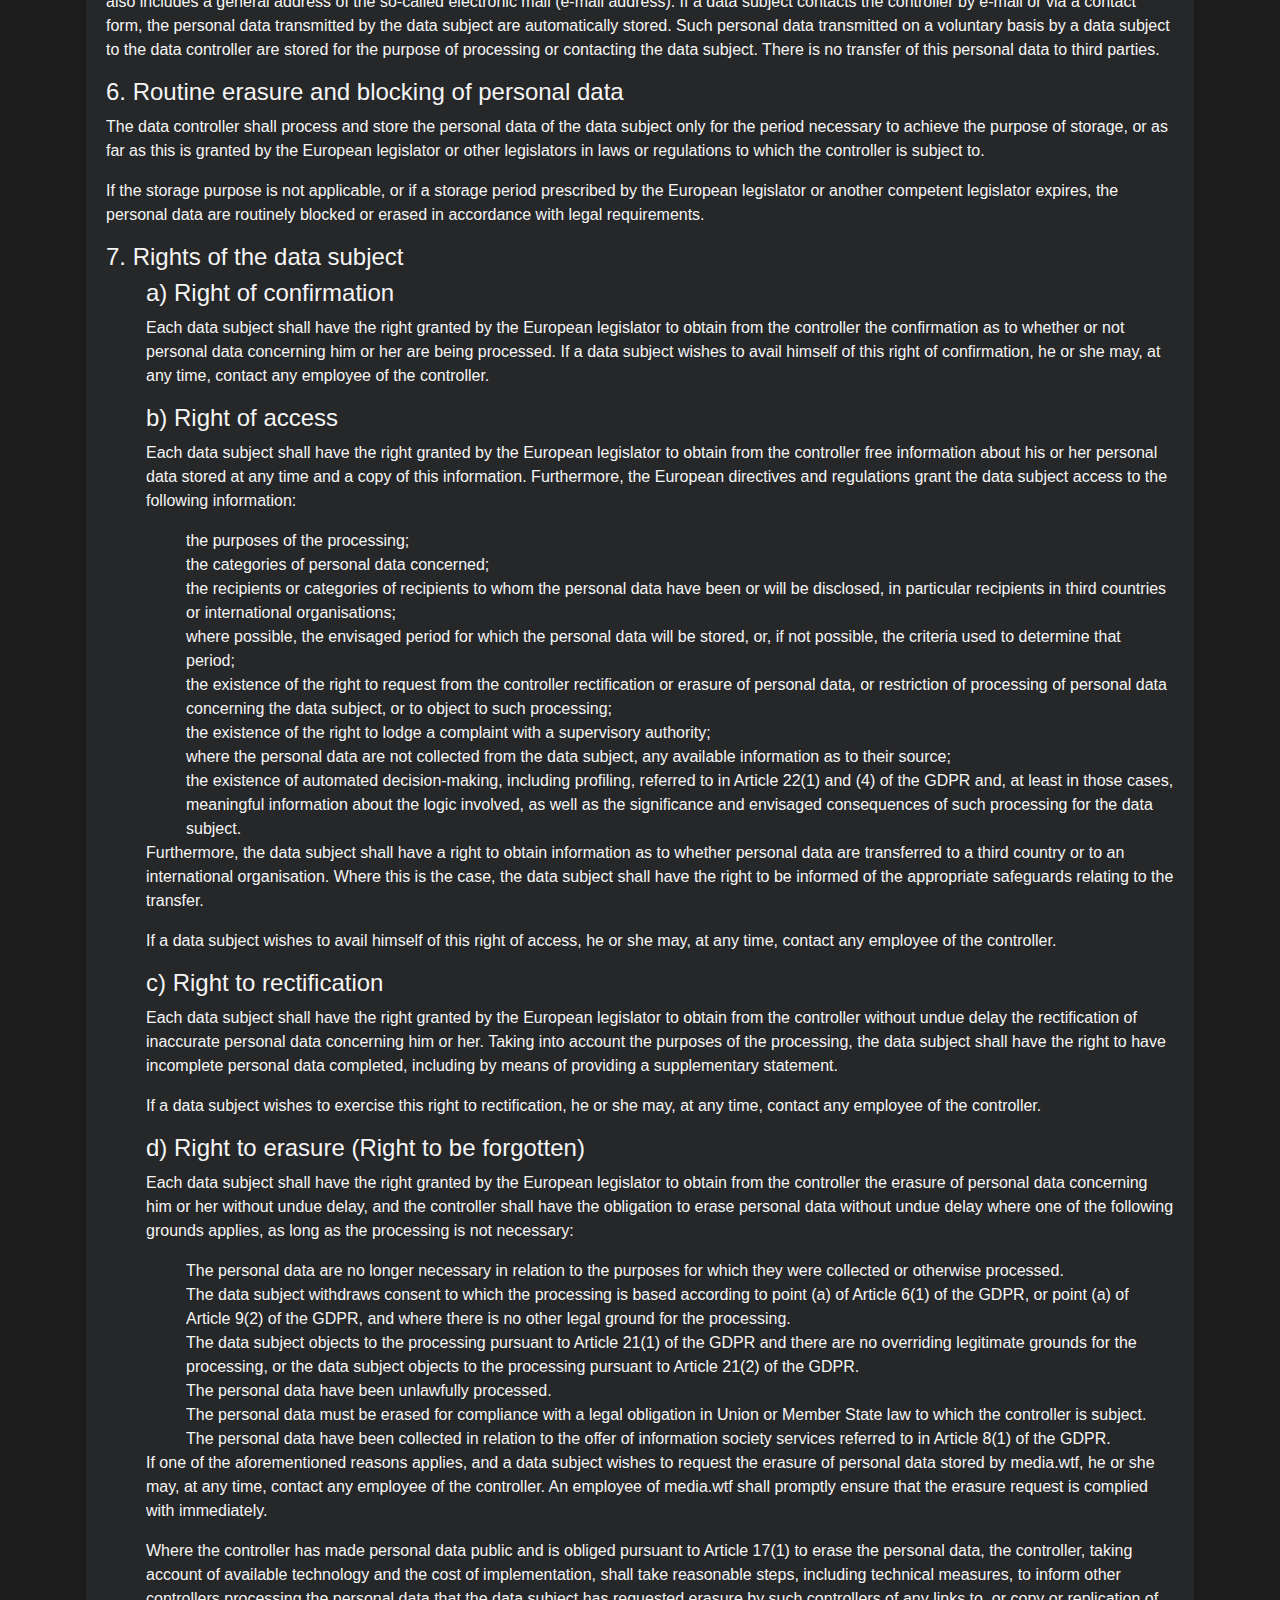
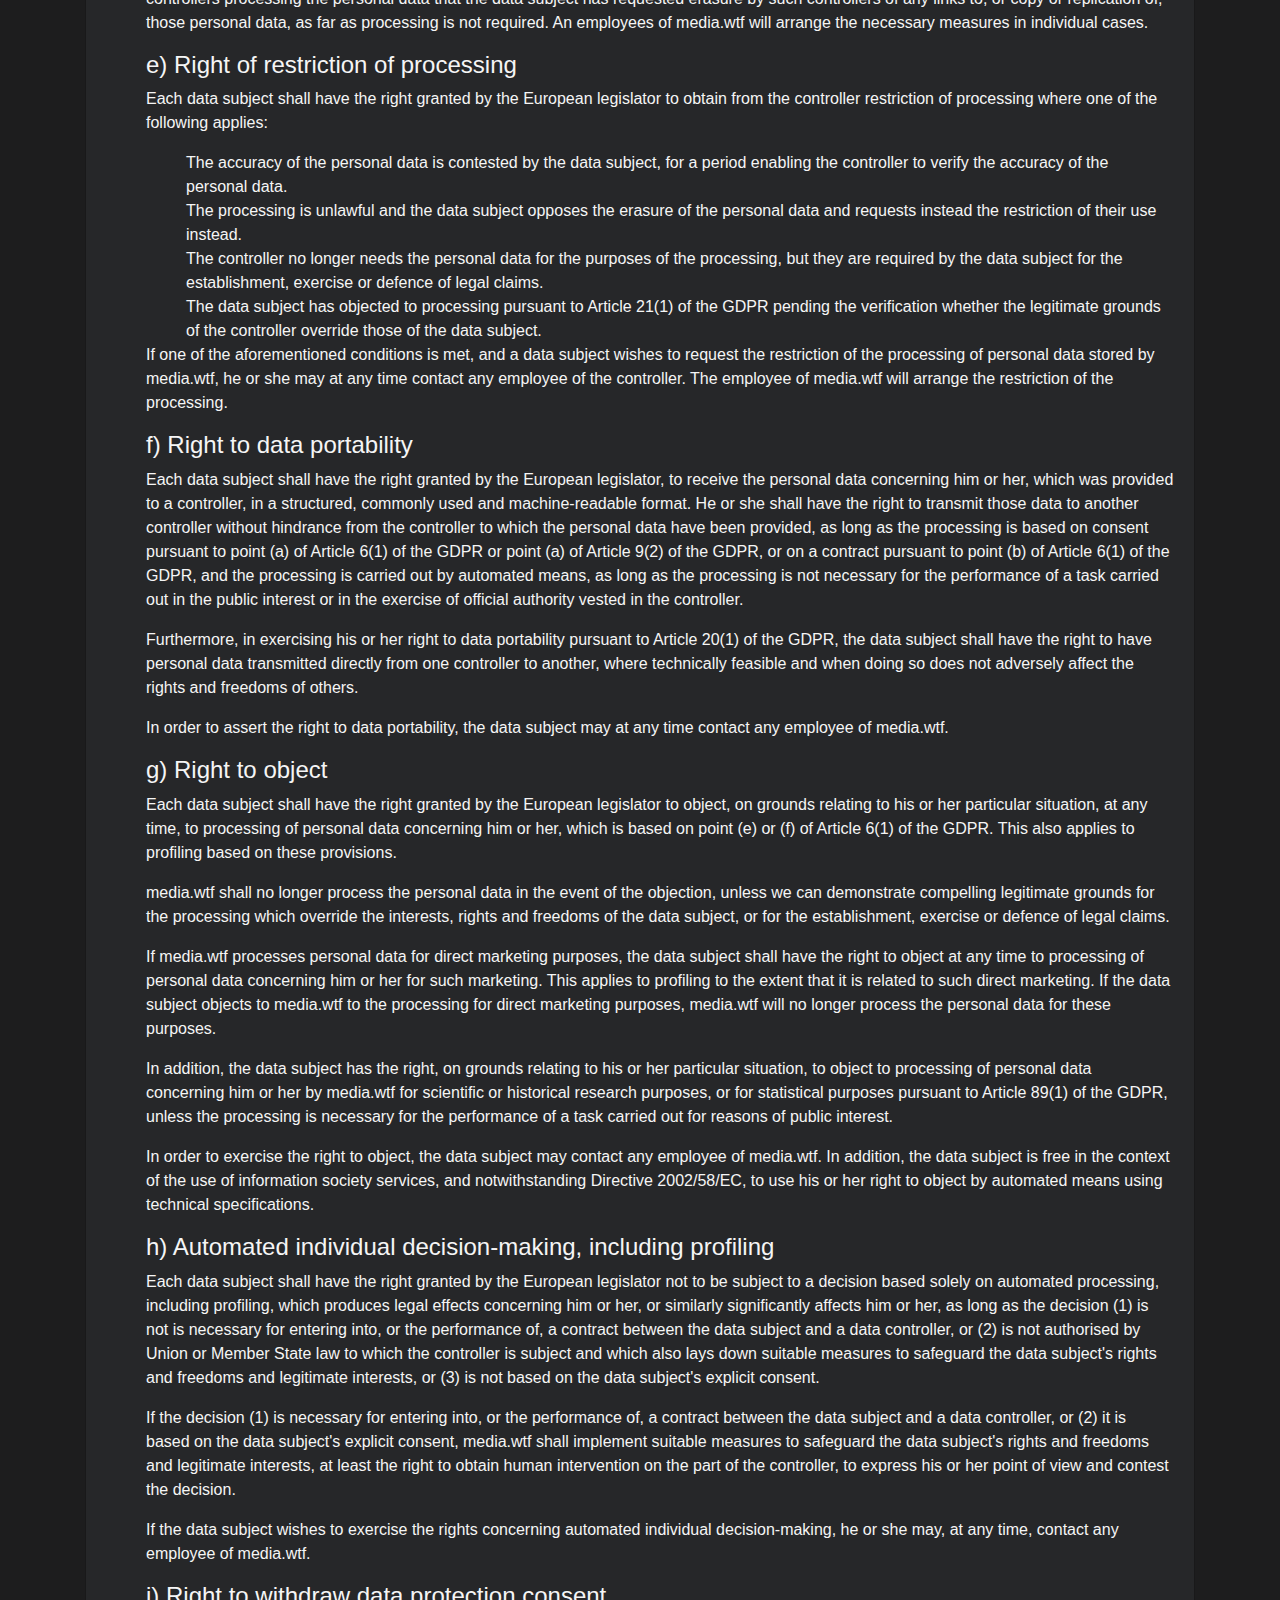
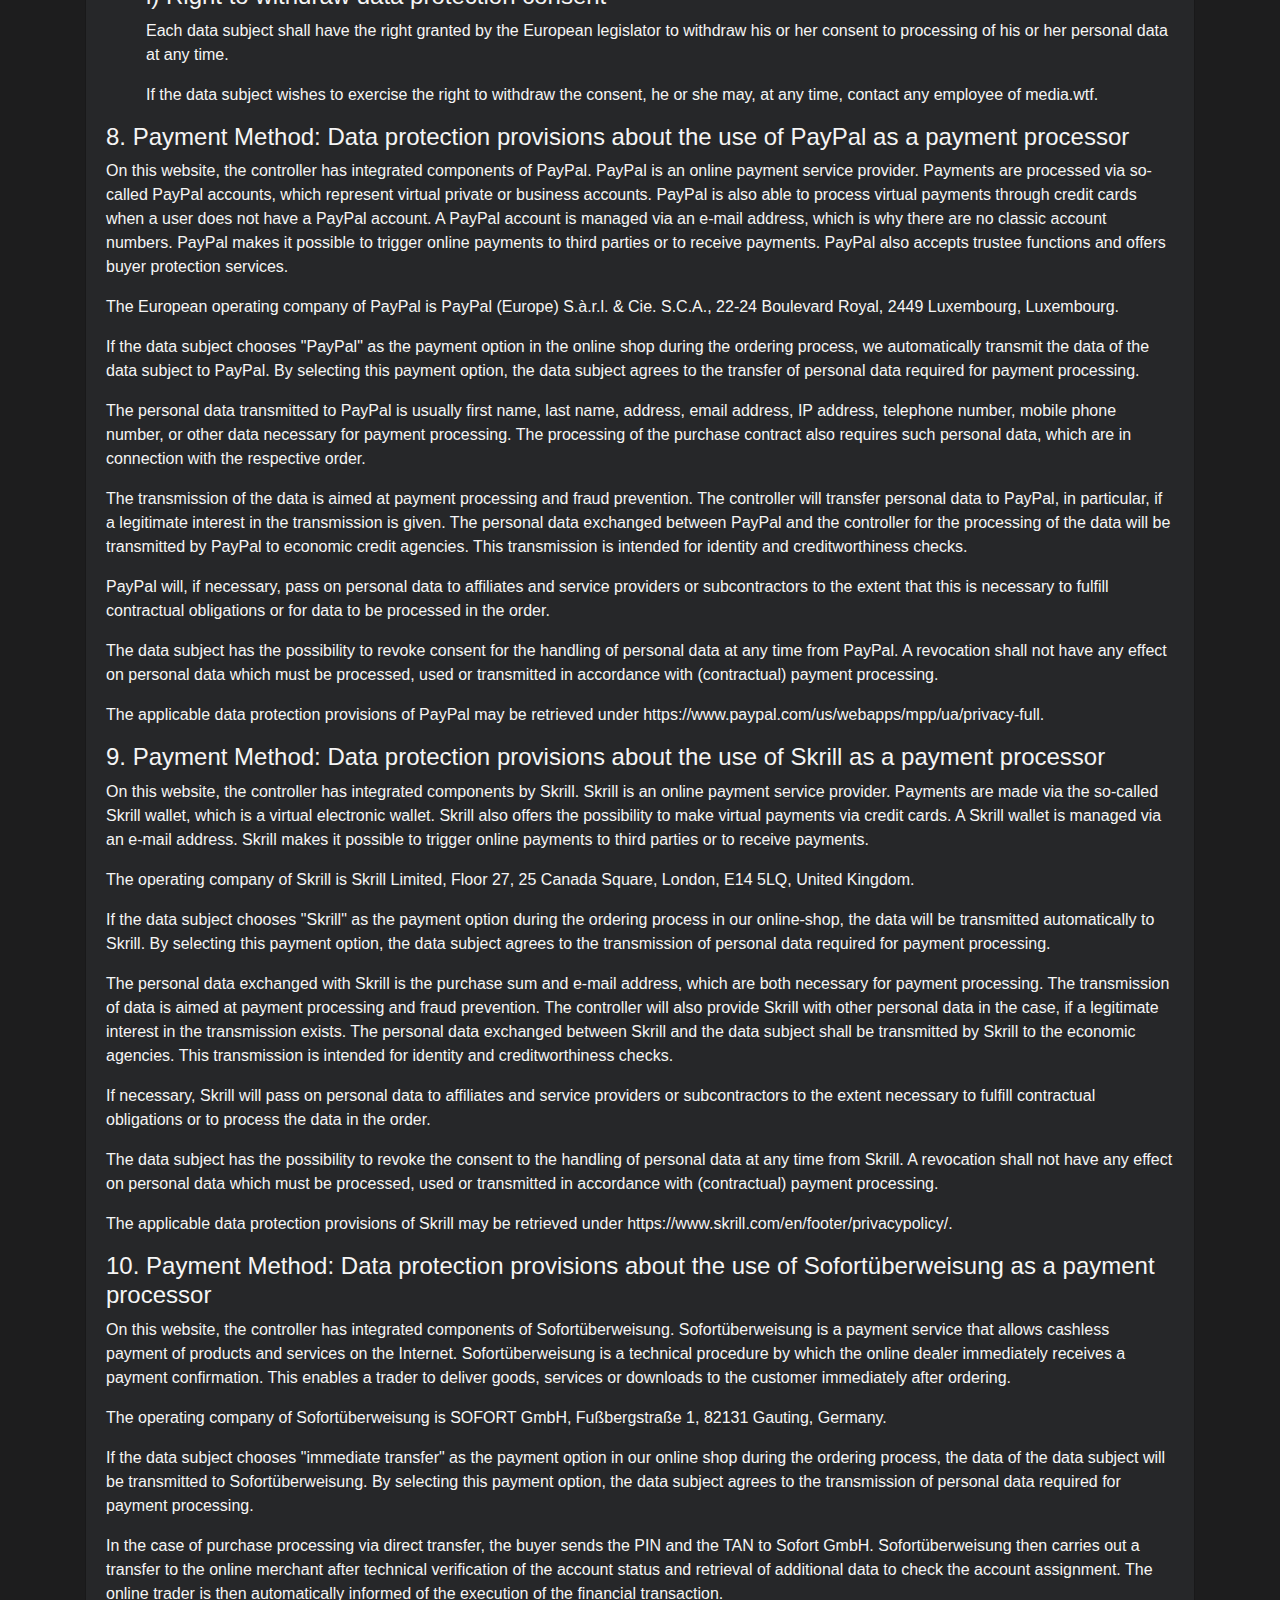
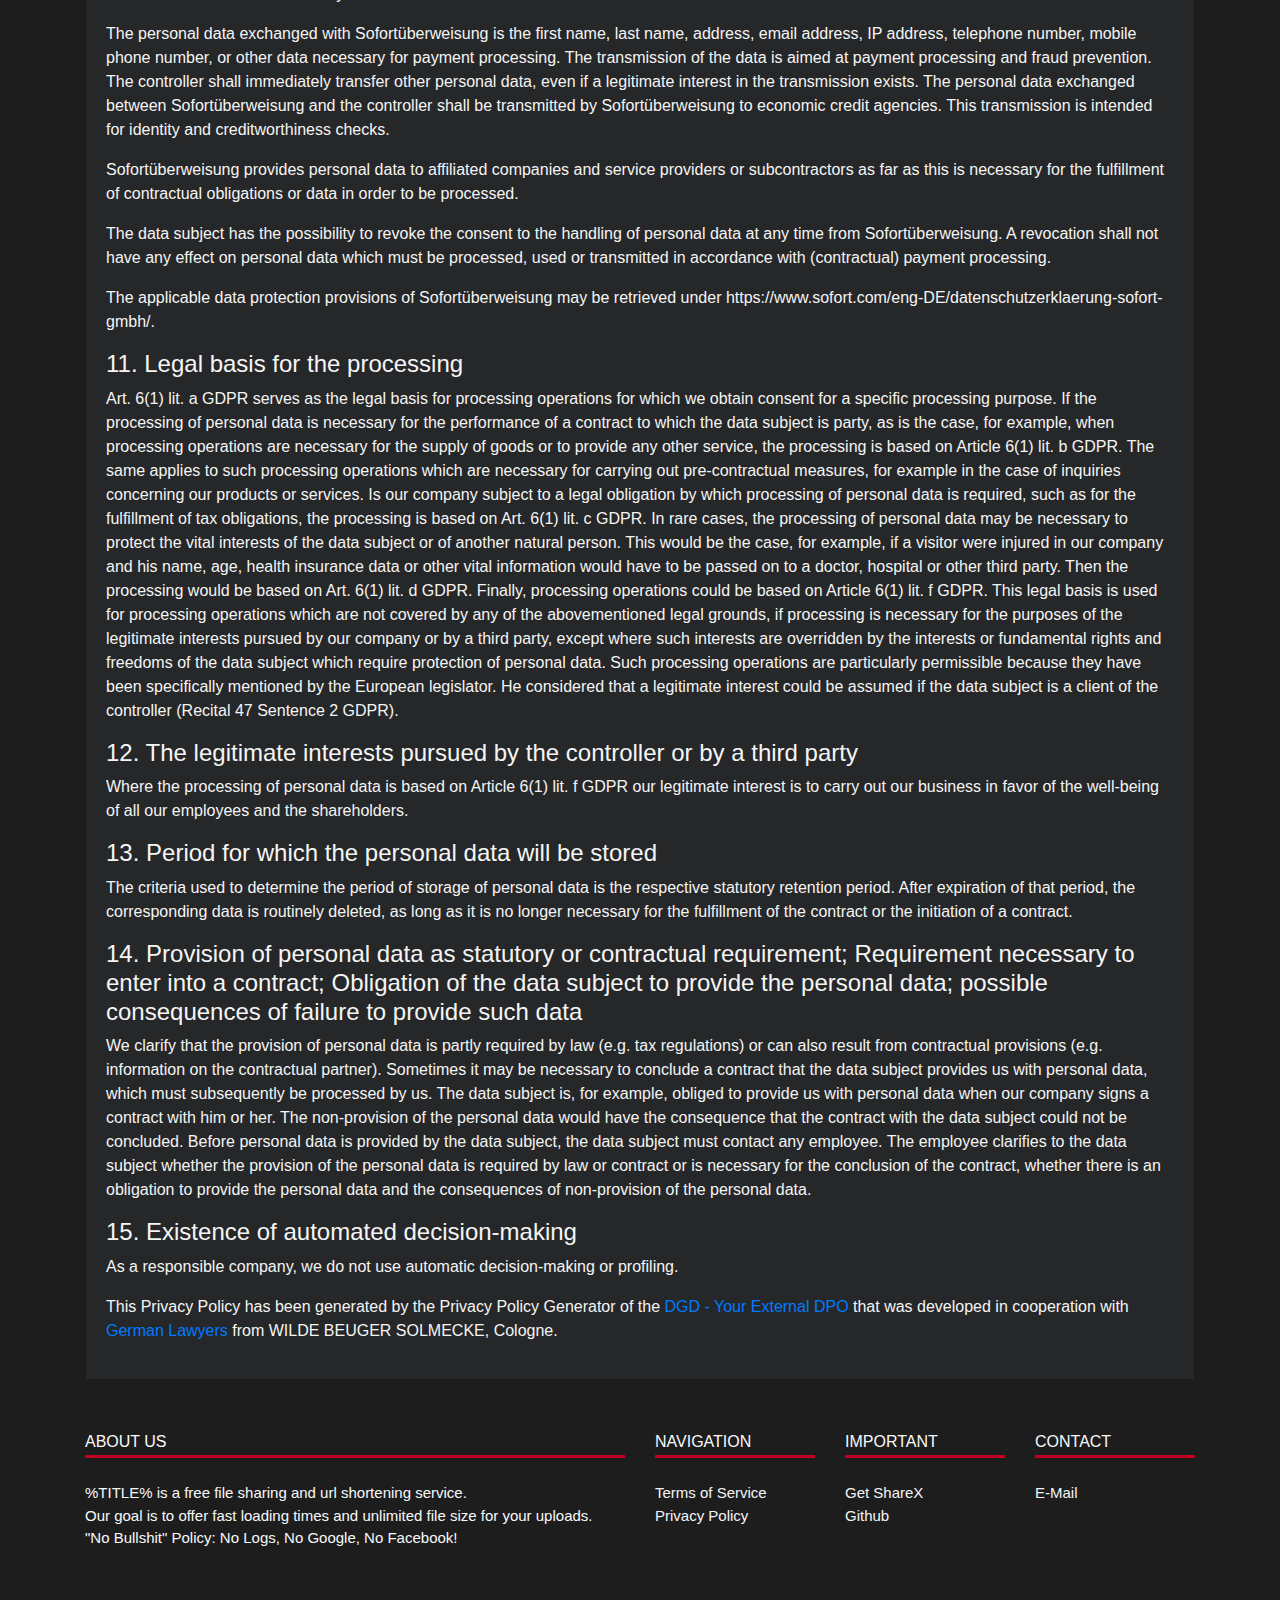
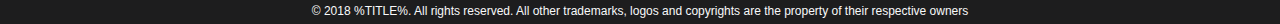
<file: source/assets/html/privacy.html>
<!doctype html>
<html lang="en">

<head>
    <title>Privacy Policy - %TITLE%</title>

    <meta charset="utf-8">
    <meta name="viewport" content="width=device-width, initial-scale=1, shrink-to-fit=no">

    <meta name="description" content="View the Privacy Policy from Media.wtf">
    <meta name="robots" content="no-index, no-follow">
    <meta name="author" content="michel-pi">

    <meta property="og:site_name" content="%TITLE%" />
    <meta property="og:type" content="website" />
    <meta property="og:url" content="" />
    <meta property="og:title" content="%TITLE%" />
    <meta property="og:image" content="" />
    <meta property="og:description" content="View the Privacy Policy from Media.wtf" />

    <meta name="msapplication-TileColor" content="#C00020">
    <meta name="msapplication-TileImage" content="./../img/ico/ms-icon-144x144.png">
    <meta name="theme-color" content="#C00020">

    <link rel="apple-touch-icon" sizes="57x57" href="./../img/ico/apple-icon-57x57.png">
    <link rel="apple-touch-icon" sizes="60x60" href="./../img/ico/apple-icon-60x60.png">
    <link rel="apple-touch-icon" sizes="72x72" href="./../img/ico/apple-icon-72x72.png">
    <link rel="apple-touch-icon" sizes="76x76" href="./../img/ico/apple-icon-76x76.png">
    <link rel="apple-touch-icon" sizes="114x114" href="./../img/ico/apple-icon-114x114.png">
    <link rel="apple-touch-icon" sizes="120x120" href="./../img/ico/apple-icon-120x120.png">
    <link rel="apple-touch-icon" sizes="144x144" href="./../img/ico/apple-icon-144x144.png">
    <link rel="apple-touch-icon" sizes="152x152" href="./../img/ico/apple-icon-152x152.png">
    <link rel="apple-touch-icon" sizes="180x180" href="./../img/ico/apple-icon-180x180.png">
    <link rel="icon" type="image/png" sizes="192x192" href="./../img/ico/android-icon-192x192.png">
    <link rel="icon" type="image/png" sizes="32x32" href="./../img/ico/favicon-32x32.png">
    <link rel="icon" type="image/png" sizes="96x96" href="./../img/ico/favicon-96x96.png">
    <link rel="icon" type="image/png" sizes="16x16" href="./../img/ico/favicon-16x16.png">
    <link rel="manifest" href="./../img/ico/manifest.json">

    <script defer src="./../fontawesome/all.min.js"></script>
    <link rel="stylesheet" href="./../css/bootstrap.min.css">
    <link rel="stylesheet" href="./../css/media-wtf.css">
</head>

<body>
    <nav class="navbar navbar-expand-lg navbar-dark navbar-bg">
        <div class="container">
            <a class="nav-link" href="./"><i class="fas fa-home"></i> Home</a>

            <button class="navbar-toggler" type="button" data-toggle="collapse" data-target="#navbarContent" aria-controls="navbarContent" aria-expanded="false" aria-label="Toggle navigation">
                        <span class="navbar-toggler-icon"></span>
                    </button>

            <div class="collapse navbar-collapse justify-content-end" id="navbarContent">
                <ul class="navbar-nav">
                    <li class="nav-item mobile-mt-2"><a class="nav-link" href="./config"><i class="fas fa-file"></i> ShareX config</a></li>
                    <li class="nav-item"><a class="nav-link" href="./donate"><i class="fas fa-donate"></i> Donate</a></li>
                </ul>
            </div>
        </div>
    </nav>

    <div class="container mt-4">
        <div class="card">
            <div class="card-header bg-red text-light text-center">
                Data collection on user submitted content
            </div>
            <div class="card-body bg-card">
                When using our uploading ("file upload", "hosting") or shortening ("redirect") service we do not collect any data besides the submitted content.<br />
                There are no logs besides the required web server logs to serve the page which only show that you (IP-Address) has requested the page.<br />
                There is no way someone can identify the uploader of any content because this data is not preserved in our log files.<br />
                Your isp or country may still log your activity!
            </div>
        </div>
    </div>

    <div class="container mt-4">
            <div class="card">
                    <div class="card-header bg-red text-light text-center">
                            Privacy Policy
                    </div>
                    <div class="card-body bg-card">
                            <p>We are very delighted that you have shown interest in our enterprise. Data protection is of a particularly high priority for the management of media.wtf. The use of the Internet pages of media.wtf is possible without any indication of personal data; however, if a data subject wants to use special enterprise services via our website, processing of personal data could become necessary. If the processing of personal data is necessary and there is no statutory basis for such processing, we generally obtain consent from the data subject.</p>
                            
                            <p>The processing of personal data, such as the name, address, e-mail address, or telephone number of a data subject shall always be in line with the General Data Protection Regulation (GDPR), and in accordance with the country-specific data protection regulations applicable to media.wtf. By means of this data protection declaration, our enterprise would like to inform the general public of the nature, scope, and purpose of the personal data we collect, use and process. Furthermore, data subjects are informed, by means of this data protection declaration, of the rights to which they are entitled.</p>
                            
                            <p>As the controller, media.wtf has implemented numerous technical and organizational measures to ensure the most complete protection of personal data processed through this website. However, Internet-based data transmissions may in principle have security gaps, so absolute protection may not be guaranteed. For this reason, every data subject is free to transfer personal data to us via alternative means, e.g. by telephone. </p>
                            
                            <h4>1. Definitions</h4>
                            <p>The data protection declaration of media.wtf is based on the terms used by the European legislator for the adoption of the General Data Protection Regulation (GDPR). Our data protection declaration should be legible and understandable for the general public, as well as our customers and business partners. To ensure this, we would like to first explain the terminology used.</p>
                            
                            <p>In this data protection declaration, we use, inter alia, the following terms:</p>
                            
                            <ul style="list-style: none">
                            <li><h4>a)    Personal data</h4>
                            <p>Personal data means any information relating to an identified or identifiable natural person (“data subject”). An identifiable natural person is one who can be identified, directly or indirectly, in particular by reference to an identifier such as a name, an identification number, location data, an online identifier or to one or more factors specific to the physical, physiological, genetic, mental, economic, cultural or social identity of that natural person.</p>
                            </li>
                            <li><h4>b) Data subject</h4>
                            <p>Data subject is any identified or identifiable natural person, whose personal data is processed by the controller responsible for the processing.</p>
                            </li>
                            <li><h4>c)    Processing</h4>
                            <p>Processing is any operation or set of operations which is performed on personal data or on sets of personal data, whether or not by automated means, such as collection, recording, organisation, structuring, storage, adaptation or alteration, retrieval, consultation, use, disclosure by transmission, dissemination or otherwise making available, alignment or combination, restriction, erasure or destruction. </p>
                            </li>
                            <li><h4>d)    Restriction of processing</h4>
                            <p>Restriction of processing is the marking of stored personal data with the aim of limiting their processing in the future. </p>
                            </li>
                            <li><h4>e)    Profiling</h4>
                            <p>Profiling means any form of automated processing of personal data consisting of the use of personal data to evaluate certain personal aspects relating to a natural person, in particular to analyse or predict aspects concerning that natural person's performance at work, economic situation, health, personal preferences, interests, reliability, behaviour, location or movements. </p>
                            </li>
                            <li><h4>f)     Pseudonymisation</h4>
                            <p>Pseudonymisation is the processing of personal data in such a manner that the personal data can no longer be attributed to a specific data subject without the use of additional information, provided that such additional information is kept separately and is subject to technical and organisational measures to ensure that the personal data are not attributed to an identified or identifiable natural person. </p>
                            </li>
                            <li><h4>g)    Controller or controller responsible for the processing</h4>
                            <p>Controller or controller responsible for the processing is the natural or legal person, public authority, agency or other body which, alone or jointly with others, determines the purposes and means of the processing of personal data; where the purposes and means of such processing are determined by Union or Member State law, the controller or the specific criteria for its nomination may be provided for by Union or Member State law. </p>
                            </li>
                            <li><h4>h)    Processor</h4>
                            <p>Processor is a natural or legal person, public authority, agency or other body which processes personal data on behalf of the controller. </p>
                            </li>
                            <li><h4>i)      Recipient</h4>
                            <p>Recipient is a natural or legal person, public authority, agency or another body, to which the personal data are disclosed, whether a third party or not. However, public authorities which may receive personal data in the framework of a particular inquiry in accordance with Union or Member State law shall not be regarded as recipients; the processing of those data by those public authorities shall be in compliance with the applicable data protection rules according to the purposes of the processing. </p>
                            </li>
                            <li><h4>j)      Third party</h4>
                            <p>Third party is a natural or legal person, public authority, agency or body other than the data subject, controller, processor and persons who, under the direct authority of the controller or processor, are authorised to process personal data.</p>
                            </li>
                            <li><h4>k)    Consent</h4>
                            <p>Consent of the data subject is any freely given, specific, informed and unambiguous indication of the data subject's wishes by which he or she, by a statement or by a clear affirmative action, signifies agreement to the processing of personal data relating to him or her. </p>
                            </li>
                            </ul>
                            
                            <h4>2. Name and Address of the controller</h4>
                            <p>Controller for the purposes of the General Data Protection Regulation (GDPR), other data protection laws applicable in Member states of the European Union and other provisions related to data protection is:
                            
                            </p>
                            
                            <p>Email: admin@media.wtf</p>
                            <p>Website: www.media.wtf</p>
                            
                            <h4>3. Cookies</h4>
                            <p>The Internet pages of media.wtf use cookies. Cookies are text files that are stored in a computer system via an Internet browser.</p>
                            
                            <p>Many Internet sites and servers use cookies. Many cookies contain a so-called cookie ID. A cookie ID is a unique identifier of the cookie. It consists of a character string through which Internet pages and servers can be assigned to the specific Internet browser in which the cookie was stored. This allows visited Internet sites and servers to differentiate the individual browser of the dats subject from other Internet browsers that contain other cookies. A specific Internet browser can be recognized and identified using the unique cookie ID.</p>
                            
                            <p>Through the use of cookies, media.wtf can provide the users of this website with more user-friendly services that would not be possible without the cookie setting.</p>
                            
                            <p>By means of a cookie, the information and offers on our website can be optimized with the user in mind. Cookies allow us, as previously mentioned, to recognize our website users. The purpose of this recognition is to make it easier for users to utilize our website. The website user that uses cookies, e.g. does not have to enter access data each time the website is accessed, because this is taken over by the website, and the cookie is thus stored on the user's computer system. Another example is the cookie of a shopping cart in an online shop. The online store remembers the articles that a customer has placed in the virtual shopping cart via a cookie.</p>
                            
                            <p>The data subject may, at any time, prevent the setting of cookies through our website by means of a corresponding setting of the Internet browser used, and may thus permanently deny the setting of cookies. Furthermore, already set cookies may be deleted at any time via an Internet browser or other software programs. This is possible in all popular Internet browsers. If the data subject deactivates the setting of cookies in the Internet browser used, not all functions of our website may be entirely usable.</p>
                            
                            <h4>4. Collection of general data and information</h4>
                            <p>The website of media.wtf collects a series of general data and information when a data subject or automated system calls up the website. This general data and information are stored in the server log files. Collected may be (1) the browser types and versions used, (2) the operating system used by the accessing system, (3) the website from which an accessing system reaches our website (so-called referrers), (4) the sub-websites, (5) the date and time of access to the Internet site, (6) an Internet protocol address (IP address), (7) the Internet service provider of the accessing system, and (8) any other similar data and information that may be used in the event of attacks on our information technology systems.</p>
                            
                            <p>When using these general data and information, media.wtf does not draw any conclusions about the data subject. Rather, this information is needed to (1) deliver the content of our website correctly, (2) optimize the content of our website as well as its advertisement, (3) ensure the long-term viability of our information technology systems and website technology, and (4) provide law enforcement authorities with the information necessary for criminal prosecution in case of a cyber-attack. Therefore, media.wtf analyzes anonymously collected data and information statistically, with the aim of increasing the data protection and data security of our enterprise, and to ensure an optimal level of protection for the personal data we process. The anonymous data of the server log files are stored separately from all personal data provided by a data subject.</p>
                            
                            <h4>5. Contact possibility via the website </h4>
                            <p>The website of media.wtf contains information that enables a quick electronic contact to our enterprise, as well as direct communication with us, which also includes a general address of the so-called electronic mail (e-mail address). If a data subject contacts the controller by e-mail or via a contact form, the personal data transmitted by the data subject are automatically stored. Such personal data transmitted on a voluntary basis by a data subject to the data controller are stored for the purpose of processing or contacting the data subject. There is no transfer of this personal data to third parties.</p>
                            
                            <h4>6. Routine erasure and blocking of personal data</h4>
                            <p>The data controller shall process and store the personal data of the data subject only for the period necessary to achieve the purpose of storage, or as far as this is granted by the European legislator or other legislators in laws or regulations to which the controller is subject to.</p>
                            
                            <p>If the storage purpose is not applicable, or if a storage period prescribed by the European legislator or another competent legislator expires, the personal data are routinely blocked or erased in accordance with legal requirements.</p>
                            
                            <h4>7. Rights of the data subject</h4>
                            <ul style="list-style: none;">
                            <li><h4>a) Right of confirmation</h4>
                            <p>Each data subject shall have the right granted by the European legislator to obtain from the controller the confirmation as to whether or not personal data concerning him or her are being processed. If a data subject wishes to avail himself of this right of confirmation, he or she may, at any time, contact any employee of the controller.</p>
                            </li>
                            <li><h4>b) Right of access</h4>
                            <p>Each data subject shall have the right granted by the European legislator to obtain from the controller free information about his or her personal data stored at any time and a copy of this information. Furthermore, the European directives and regulations grant the data subject access to the following information:</p>
                            
                            <ul style="list-style: none;">
                            <li>the purposes of the processing;</li>
                            <li>the categories of personal data concerned;</li>
                            <li>the recipients or categories of recipients to whom the personal data have been or will be disclosed, in particular recipients in third countries or international organisations;</li>
                            <li>where possible, the envisaged period for which the personal data will be stored, or, if not possible, the criteria used to determine that period;</li>
                            <li>the existence of the right to request from the controller rectification or erasure of personal data, or restriction of processing of personal data concerning the data subject, or to object to such processing;</li>
                            <li>the existence of the right to lodge a complaint with a supervisory authority;</li>
                            <li>where the personal data are not collected from the data subject, any available information as to their source;</li>
                            <li>the existence of automated decision-making, including profiling, referred to in Article 22(1) and (4) of the GDPR and, at least in those cases, meaningful information about the logic involved, as well as the significance and envisaged consequences of such processing for the data subject.</li>
                            
                            </ul>
                            <p>Furthermore, the data subject shall have a right to obtain information as to whether personal data are transferred to a third country or to an international organisation. Where this is the case, the data subject shall have the right to be informed of the appropriate safeguards relating to the transfer.</p>
                            
                            <p>If a data subject wishes to avail himself of this right of access, he or she may, at any time, contact any employee of the controller.</p>
                            </li>
                            <li><h4>c) Right to rectification </h4>
                            <p>Each data subject shall have the right granted by the European legislator to obtain from the controller without undue delay the rectification of inaccurate personal data concerning him or her. Taking into account the purposes of the processing, the data subject shall have the right to have incomplete personal data completed, including by means of providing a supplementary statement.</p>
                            
                            <p>If a data subject wishes to exercise this right to rectification, he or she may, at any time, contact any employee of the controller.</p></li>
                            <li>
                            <h4>d) Right to erasure (Right to be forgotten) </h4>
                            <p>Each data subject shall have the right granted by the European legislator to obtain from the controller the erasure of personal data concerning him or her without undue delay, and the controller shall have the obligation to erase personal data without undue delay where one of the following grounds applies, as long as the processing is not necessary: </p>
                            
                            <ul style="list-style: none;">
                            <li>The personal data are no longer necessary in relation to the purposes for which they were collected or otherwise processed.</li>
                            <li>The data subject withdraws consent to which the processing is based according to point (a) of Article 6(1) of the GDPR, or point (a) of Article 9(2) of the GDPR, and where there is no other legal ground for the processing.</li>
                            <li>The data subject objects to the processing pursuant to Article 21(1) of the GDPR and there are no overriding legitimate grounds for the processing, or the data subject objects to the processing pursuant to Article 21(2) of the GDPR. </li>
                            <li>The personal data have been unlawfully processed.</li>
                            <li>The personal data must be erased for compliance with a legal obligation in Union or Member State law to which the controller is subject.</li>
                            <li>The personal data have been collected in relation to the offer of information society services referred to in Article 8(1) of the GDPR.</li>
                            
                            </ul>
                            <p>If one of the aforementioned reasons applies, and a data subject wishes to request the erasure of personal data stored by media.wtf, he or she may, at any time, contact any employee of the controller. An employee of media.wtf shall promptly ensure that the erasure request is complied with immediately.</p>
                            
                            <p>Where the controller has made personal data public and is obliged pursuant to Article 17(1) to erase the personal data, the controller, taking account of available technology and the cost of implementation, shall take reasonable steps, including technical measures, to inform other controllers processing the personal data that the data subject has requested erasure by such controllers of any links to, or copy or replication of, those personal data, as far as processing is not required. An employees of media.wtf will arrange the necessary measures in individual cases.</p>
                            </li>
                            <li><h4>e) Right of restriction of processing</h4>
                            <p>Each data subject shall have the right granted by the European legislator to obtain from the controller restriction of processing where one of the following applies:</p>
                            
                            <ul style="list-style: none;">
                            <li>The accuracy of the personal data is contested by the data subject, for a period enabling the controller to verify the accuracy of the personal data. </li>
                            <li>The processing is unlawful and the data subject opposes the erasure of the personal data and requests instead the restriction of their use instead.</li>
                            <li>The controller no longer needs the personal data for the purposes of the processing, but they are required by the data subject for the establishment, exercise or defence of legal claims.</li>
                            <li>The data subject has objected to processing pursuant to Article 21(1) of the GDPR pending the verification whether the legitimate grounds of the controller override those of the data subject.</li>
                            
                            </ul>
                            <p>If one of the aforementioned conditions is met, and a data subject wishes to request the restriction of the processing of personal data stored by media.wtf, he or she may at any time contact any employee of the controller. The employee of media.wtf will arrange the restriction of the processing. </p>
                            </li>
                            <li><h4>f) Right to data portability</h4>
                            <p>Each data subject shall have the right granted by the European legislator, to receive the personal data concerning him or her, which was provided to a controller, in a structured, commonly used and machine-readable format. He or she shall have the right to transmit those data to another controller without hindrance from the controller to which the personal data have been provided, as long as the processing is based on consent pursuant to point (a) of Article 6(1) of the GDPR or point (a) of Article 9(2) of the GDPR, or on a contract pursuant to point (b) of Article 6(1) of the GDPR, and the processing is carried out by automated means, as long as the processing is not necessary for the performance of a task carried out in the public interest or in the exercise of official authority vested in the controller.</p>
                            
                            <p>Furthermore, in exercising his or her right to data portability pursuant to Article 20(1) of the GDPR, the data subject shall have the right to have personal data transmitted directly from one controller to another, where technically feasible and when doing so does not adversely affect the rights and freedoms of others.</p>
                            
                            <p>In order to assert the right to data portability, the data subject may at any time contact any employee of media.wtf.</p>
                            
                            </li>
                            <li>
                            <h4>g) Right to object</h4>
                            <p>Each data subject shall have the right granted by the European legislator to object, on grounds relating to his or her particular situation, at any time, to processing of personal data concerning him or her, which is based on point (e) or (f) of Article 6(1) of the GDPR. This also applies to profiling based on these provisions.</p>
                            
                            <p>media.wtf shall no longer process the personal data in the event of the objection, unless we can demonstrate compelling legitimate grounds for the processing which override the interests, rights and freedoms of the data subject, or for the establishment, exercise or defence of legal claims.</p>
                            
                            <p>If media.wtf processes personal data for direct marketing purposes, the data subject shall have the right to object at any time to processing of personal data concerning him or her for such marketing. This applies to profiling to the extent that it is related to such direct marketing. If the data subject objects to media.wtf to the processing for direct marketing purposes, media.wtf will no longer process the personal data for these purposes.</p>
                            
                            <p>In addition, the data subject has the right, on grounds relating to his or her particular situation, to object to processing of personal data concerning him or her by media.wtf for scientific or historical research purposes, or for statistical purposes pursuant to Article 89(1) of the GDPR, unless the processing is necessary for the performance of a task carried out for reasons of public interest.</p>
                            
                            <p>In order to exercise the right to object, the data subject may contact any employee of media.wtf. In addition, the data subject is free in the context of the use of information society services, and notwithstanding Directive 2002/58/EC, to use his or her right to object by automated means using technical specifications.</p>
                            </li>
                            <li><h4>h) Automated individual decision-making, including profiling</h4>
                            <p>Each data subject shall have the right granted by the European legislator not to be subject to a decision based solely on automated processing, including profiling, which produces legal effects concerning him or her, or similarly significantly affects him or her, as long as the decision (1) is not is necessary for entering into, or the performance of, a contract between the data subject and a data controller, or (2) is not authorised by Union or Member State law to which the controller is subject and which also lays down suitable measures to safeguard the data subject's rights and freedoms and legitimate interests, or (3) is not based on the data subject's explicit consent.</p>
                            
                            <p>If the decision (1) is necessary for entering into, or the performance of, a contract between the data subject and a data controller, or (2) it is based on the data subject's explicit consent, media.wtf shall implement suitable measures to safeguard the data subject's rights and freedoms and legitimate interests, at least the right to obtain human intervention on the part of the controller, to express his or her point of view and contest the decision.</p>
                            
                            <p>If the data subject wishes to exercise the rights concerning automated individual decision-making, he or she may, at any time, contact any employee of media.wtf.</p>
                            
                            </li>
                            <li><h4>i) Right to withdraw data protection consent </h4>
                            <p>Each data subject shall have the right granted by the European legislator to withdraw his or her consent to processing of his or her personal data at any time. </p>
                            
                            <p>If the data subject wishes to exercise the right to withdraw the consent, he or she may, at any time, contact any employee of media.wtf.</p>
                            
                            </li>
                            </ul>
                            <h4>8. Payment Method: Data protection provisions about the use of PayPal as a payment processor</h4>
                            <p>On this website, the controller has integrated components of PayPal. PayPal is an online payment service provider. Payments are processed via so-called PayPal accounts, which represent virtual private or business accounts. PayPal is also able to process virtual payments through credit cards when a user does not have a PayPal account. A PayPal account is managed via an e-mail address, which is why there are no classic account numbers. PayPal makes it possible to trigger online payments to third parties or to receive payments. PayPal also accepts trustee functions and offers buyer protection services.</p>
                            
                            <p>The European operating company of PayPal is PayPal (Europe) S.à.r.l. & Cie. S.C.A., 22-24 Boulevard Royal, 2449 Luxembourg, Luxembourg.</p>
                            
                            <p>If the data subject chooses "PayPal" as the payment option in the online shop during the ordering process, we automatically transmit the data of the data subject to PayPal. By selecting this payment option, the data subject agrees to the transfer of personal data required for payment processing.</p>
                            
                            <p>The personal data transmitted to PayPal is usually first name, last name, address, email address, IP address, telephone number, mobile phone number, or other data necessary for payment processing. The processing of the purchase contract also requires such personal data, which are in connection with the respective order.</p>
                            
                            <p>The transmission of the data is aimed at payment processing and fraud prevention. The controller will transfer personal data to PayPal, in particular, if a legitimate interest in the transmission is given. The personal data exchanged between PayPal and the controller for the processing of the data will be transmitted by PayPal to economic credit agencies. This transmission is intended for identity and creditworthiness checks.</p>
                            
                            <p>PayPal will, if necessary, pass on personal data to affiliates and service providers or subcontractors to the extent that this is necessary to fulfill contractual obligations or for data to be processed in the order.</p>
                            
                            <p>The data subject has the possibility to revoke consent for the handling of personal data at any time from PayPal. A revocation shall not have any effect on personal data which must be processed, used or transmitted in accordance with (contractual) payment processing.</p>
                            
                            <p>The applicable data protection provisions of PayPal may be retrieved under https://www.paypal.com/us/webapps/mpp/ua/privacy-full.</p>
                            
                            <h4>9. Payment Method: Data protection provisions about the use of Skrill as a payment processor</h4>
                            <p>On this website, the controller has integrated components by Skrill. Skrill is an online payment service provider. Payments are made via the so-called Skrill wallet, which is a virtual electronic wallet. Skrill also offers the possibility to make virtual payments via credit cards. A Skrill wallet is managed via an e-mail address. Skrill makes it possible to trigger online payments to third parties or to receive payments.
                            
                            </p>
                            
                            <p>The operating company of Skrill is Skrill Limited, Floor 27, 25 Canada Square, London, E14 5LQ, United Kingdom.</p>
                            
                            <p>If the data subject chooses "Skrill" as the payment option during the ordering process in our online-shop, the data will be transmitted automatically to Skrill. By selecting this payment option, the data subject agrees to the transmission of personal data required for payment processing.</p>
                            
                            <p>The personal data exchanged with Skrill is the purchase sum and e-mail address, which are both necessary for payment processing. The transmission of data is aimed at payment processing and fraud prevention. The controller will also provide Skrill with other personal data in the case, if a legitimate interest in the transmission exists. The personal data exchanged between Skrill and the data subject shall be transmitted by Skrill to the economic agencies. This transmission is intended for identity and creditworthiness checks.</p>
                            
                            <p>If necessary, Skrill will pass on personal data to affiliates and service providers or subcontractors to the extent necessary to fulfill contractual obligations or to process the data in the order.</p>
                            
                            <p>The data subject has the possibility to revoke the consent to the handling of personal data at any time from Skrill. A revocation shall not have any effect on personal data which must be processed, used or transmitted in accordance with (contractual) payment processing.</p>
                            
                            <p>The applicable data protection provisions of Skrill may be retrieved under https://www.skrill.com/en/footer/privacypolicy/.</p>
                            
                            <h4>10. Payment Method: Data protection provisions about the use of Sofortüberweisung as a payment processor</h4>
                            <p>On this website, the controller has integrated components of Sofortüberweisung. Sofortüberweisung is a payment service that allows cashless payment of products and services on the Internet. Sofortüberweisung is a technical procedure by which the online dealer immediately receives a payment confirmation. This enables a trader to deliver goods, services or downloads to the customer immediately after ordering.</p>
                            
                            <p>The operating company of Sofortüberweisung is SOFORT GmbH, Fußbergstraße 1, 82131 Gauting, Germany.</p>
                            
                            <p>If the data subject chooses "immediate transfer" as the payment option in our online shop during the ordering process, the data of the data subject will be transmitted to Sofortüberweisung. By selecting this payment option, the data subject agrees to the transmission of personal data required for payment processing.</p>
                            
                            <p>In the case of purchase processing via direct transfer, the buyer sends the PIN and the TAN to Sofort GmbH. Sofortüberweisung then carries out a transfer to the online merchant after technical verification of the account status and retrieval of additional data to check the account assignment. The online trader is then automatically informed of the execution of the financial transaction.</p>
                            
                            <p>The personal data exchanged with Sofortüberweisung is the first name, last name, address, email address, IP address, telephone number, mobile phone number, or other data necessary for payment processing. The transmission of the data is aimed at payment processing and fraud prevention. The controller shall immediately transfer other personal data, even if a legitimate interest in the transmission exists. The personal data exchanged between Sofortüberweisung and the controller shall be transmitted by Sofortüberweisung to economic credit agencies. This transmission is intended for identity and creditworthiness checks.</p>
                            
                            <p>Sofortüberweisung provides personal data to affiliated companies and service providers or subcontractors as far as this is necessary for the fulfillment of contractual obligations or data in order to be processed.</p>
                            
                            <p>The data subject has the possibility to revoke the consent to the handling of personal data at any time from Sofortüberweisung. A revocation shall not have any effect on personal data which must be processed, used or transmitted in accordance with (contractual) payment processing.</p>
                            
                            <p>The applicable data protection provisions of Sofortüberweisung may be retrieved under https://www.sofort.com/eng-DE/datenschutzerklaerung-sofort-gmbh/.</p>
                            
                            <h4>11. Legal basis for the processing </h4>
                            <p>Art. 6(1) lit. a GDPR serves as the legal basis for processing operations for which we obtain consent for a specific processing purpose. If the processing of personal data is necessary for the performance of a contract to which the data subject is party, as is the case, for example, when processing operations are necessary for the supply of goods or to provide any other service, the processing is based on Article 6(1) lit. b GDPR. The same applies to such processing operations which are necessary for carrying out pre-contractual measures, for example in the case of inquiries concerning our products or services. Is our company subject to a legal obligation by which processing of personal data is required, such as for the fulfillment of tax obligations, the processing is based on Art. 6(1) lit. c GDPR.
                            In rare cases, the processing of personal data may be necessary to protect the vital interests of the data subject or of another natural person. This would be the case, for example, if a visitor were injured in our company and his name, age, health insurance data or other vital information would have to be passed on to a doctor, hospital or other third party. Then the processing would be based on Art. 6(1) lit. d GDPR.
                            Finally, processing operations could be based on Article 6(1) lit. f GDPR. This legal basis is used for processing operations which are not covered by any of the abovementioned legal grounds, if processing is necessary for the purposes of the legitimate interests pursued by our company or by a third party, except where such interests are overridden by the interests or fundamental rights and freedoms of the data subject which require protection of personal data. Such processing operations are particularly permissible because they have been specifically mentioned by the European legislator. He considered that a legitimate interest could be assumed if the data subject is a client of the controller (Recital 47 Sentence 2 GDPR).
                            </p>
                            
                            <h4>12. The legitimate interests pursued by the controller or by a third party</h4>
                            <p>Where the processing of personal data is based on Article 6(1) lit. f GDPR our legitimate interest is to carry out our business in favor of the well-being of all our employees and the shareholders.</p>
                            
                            <h4>13. Period for which the personal data will be stored</h4>
                            <p>The criteria used to determine the period of storage of personal data is the respective statutory retention period. After expiration of that period, the corresponding data is routinely deleted, as long as it is no longer necessary for the fulfillment of the contract or the initiation of a contract.</p>
                            
                            <h4>14. Provision of personal data as statutory or contractual requirement; Requirement necessary to enter into a contract; Obligation of the data subject to provide the personal data; possible consequences of failure to provide such data </h4>
                            <p>We clarify that the provision of personal data is partly required by law (e.g. tax regulations) or can also result from contractual provisions (e.g. information on the contractual partner).
                            
                            Sometimes it may be necessary to conclude a contract that the data subject provides us with personal data, which must subsequently be processed by us. The data subject is, for example, obliged to provide us with personal data when our company signs a contract with him or her. The non-provision of the personal data would have the consequence that the contract with the data subject could not be concluded.
                            
                            Before personal data is provided by the data subject, the data subject must contact any employee. The employee clarifies to the data subject whether the provision of the personal data is required by law or contract or is necessary for the conclusion of the contract, whether there is an obligation to provide the personal data and the consequences of non-provision of the personal data.
                            </p>
                            
                            <h4>15. Existence of automated decision-making</h4>
                            <p>As a responsible company, we do not use automatic decision-making or profiling.</p>
                            
                            <p>This Privacy Policy has been generated by the Privacy Policy Generator of the <a href="https://dg-datenschutz.de/services/external-data-protection-officer/?lang=en">DGD - Your External DPO</a> that was developed in cooperation with  <a href="https://www.wbs-law.de/eng/">German Lawyers</a> from WILDE BEUGER SOLMECKE, Cologne.
                            </p>
                            
                            
                    </div>
                </div>
    </div>

    <div class="pb-2 mt-4">
            <div class="container pt-4 pb-4 footer-text">
                <div class="row">
                    <div class="col-lg-6 mobile-text-center">
                        <h6 class="text-light mb-4 footer-header pt-1 pb-1">ABOUT US</h6>
                        <ul class="list-unstyled">
                            <li class="text-light">
                                    %TITLE% is a free file sharing and url shortening service.<br />
                                    Our goal is to offer fast loading times and unlimited file size for your uploads.<br />
                                    "No Bullshit" Policy: No Logs, No Google, No Facebook!
                            </li>
                        </ul>
                    </div>
    
                    <div class="col-lg-2 mobile-text-center">
                        <h6 class="text-light mb-4 footer-header pt-1 pb-1">NAVIGATION</h6>
                        <ul class="list-unstyled">
                            <li><a class="footer-link" href="./terms">Terms of Service</a></li>
                            <li><a class="footer-link" href="./privacy">Privacy Policy</a></li>
                        </ul>
                    </div>
    
                    <div class="col-lg-2 mobile-text-center">
                        <h6 class="text-light mb-4 footer-header pt-1 pb-1">IMPORTANT</h6>
                        <ul class="list-unstyled">
                            <li><a class="footer-link" href="https://getsharex.com/" target="_blank"> Get ShareX</a></li>
                            <li><a class="footer-link" href="https://github.com/michel-pi" target="_blank">Github</a></li>
                        </ul>
                    </div>
    
                    <div class="col-lg-2 mobile-text-center">
                        <h6 class="text-light mb-4 footer-header pt-1 pb-1">CONTACT</h6>
                        <ul class="list-unstyled">
                            <li><a class="footer-link" href="mailto:admin@media.wtf">E-Mail</a></li>
                        </ul>
                    </div>
                </div>
            </div>
        </div>
        <div class="container-fluid text-light pt-1 pb-1">
            <div class="text-center text-7">© 2018 %TITLE%. All rights reserved. All other trademarks, logos and copyrights are the property of their respective owners</div>
        </div>

    <script src="./../js/jquery-3.3.1.min.js"></script>
    <script src="./../js/popper.min.js"></script>
    <script src="./../js/bootstrap.min.js"></script>
</body>

</html>
</file>
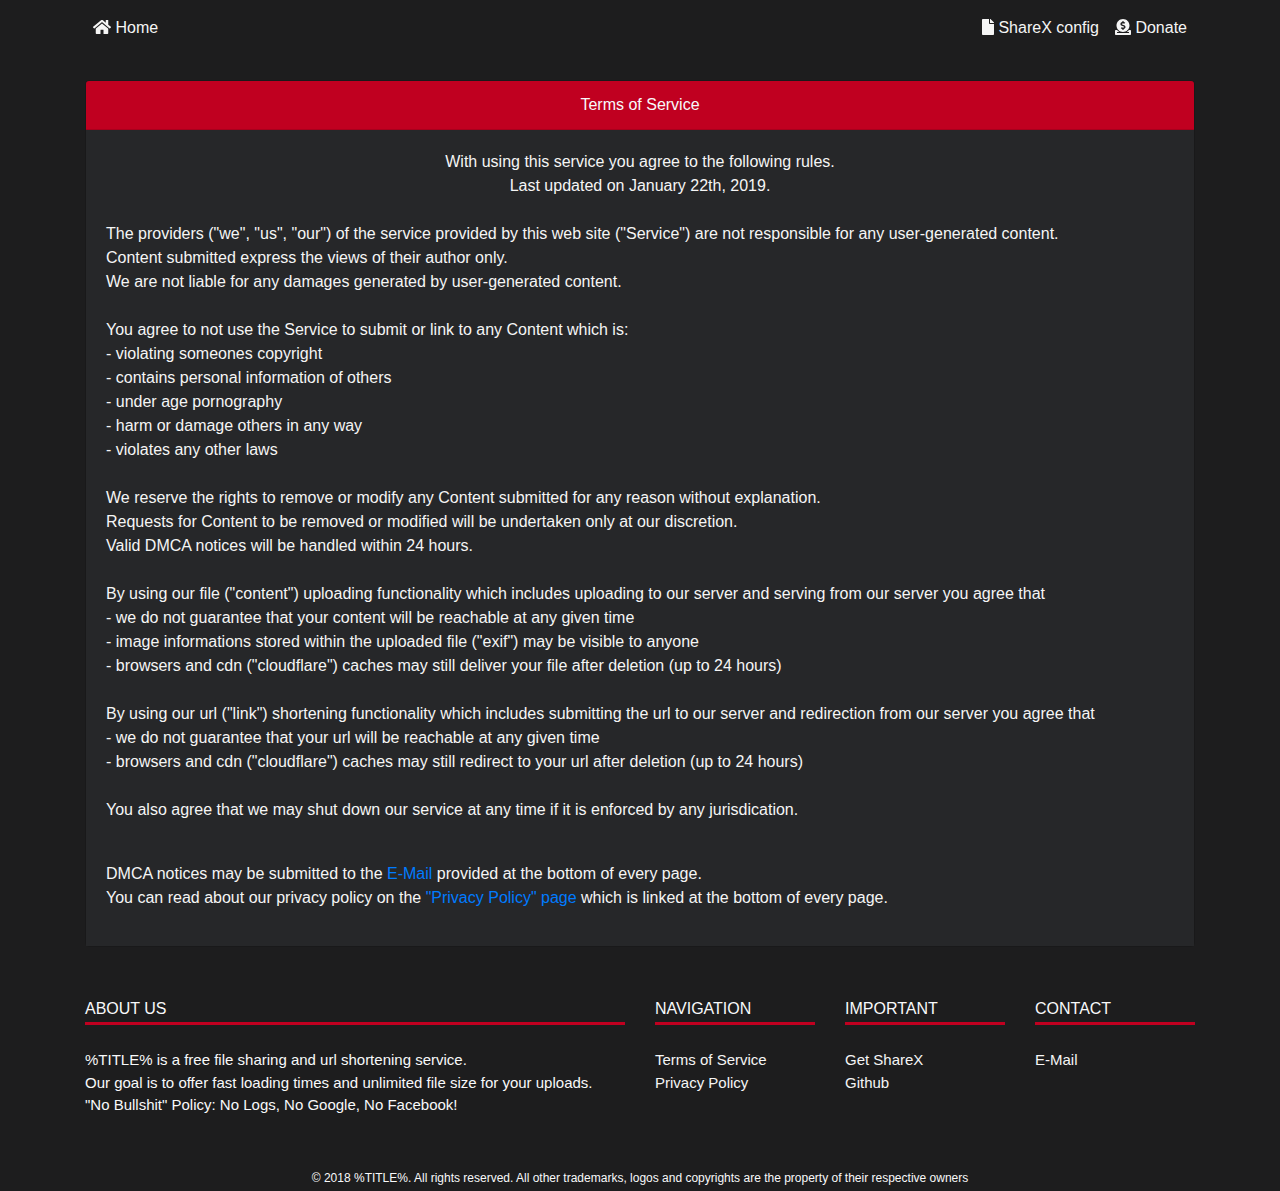
<file: source/assets/html/terms.html>
<!doctype html>
<html lang="en">

<head>
    <title>Terms of Service - %TITLE%</title>

    <meta charset="utf-8">
    <meta name="viewport" content="width=device-width, initial-scale=1, shrink-to-fit=no">

    <meta name="description" content="View the Terms of Service for using Media.wtf">
    <meta name="robots" content="no-index, no-follow">
    <meta name="author" content="michel-pi">

    <meta property="og:site_name" content="%TITLE%" />
    <meta property="og:type" content="website" />
    <meta property="og:url" content="https://media.wtf/terms" />
    <meta property="og:title" content="%TITLE%" />
    <meta property="og:image" content="" />
    <meta property="og:description" content="View the Terms of Service for using Media.wtf" />

    <meta name="msapplication-TileColor" content="#C00020">
    <meta name="msapplication-TileImage" content="./../img/ico/ms-icon-144x144.png">
    <meta name="theme-color" content="#C00020">

    <link rel="apple-touch-icon" sizes="57x57" href="./../img/ico/apple-icon-57x57.png">
    <link rel="apple-touch-icon" sizes="60x60" href="./../img/ico/apple-icon-60x60.png">
    <link rel="apple-touch-icon" sizes="72x72" href="./../img/ico/apple-icon-72x72.png">
    <link rel="apple-touch-icon" sizes="76x76" href="./../img/ico/apple-icon-76x76.png">
    <link rel="apple-touch-icon" sizes="114x114" href="./../img/ico/apple-icon-114x114.png">
    <link rel="apple-touch-icon" sizes="120x120" href="./../img/ico/apple-icon-120x120.png">
    <link rel="apple-touch-icon" sizes="144x144" href="./../img/ico/apple-icon-144x144.png">
    <link rel="apple-touch-icon" sizes="152x152" href="./../img/ico/apple-icon-152x152.png">
    <link rel="apple-touch-icon" sizes="180x180" href="./../img/ico/apple-icon-180x180.png">
    <link rel="icon" type="image/png" sizes="192x192" href="./../img/ico/android-icon-192x192.png">
    <link rel="icon" type="image/png" sizes="32x32" href="./../img/ico/favicon-32x32.png">
    <link rel="icon" type="image/png" sizes="96x96" href="./../img/ico/favicon-96x96.png">
    <link rel="icon" type="image/png" sizes="16x16" href="./../img/ico/favicon-16x16.png">
    <link rel="manifest" href="./../img/ico/manifest.json">

    <script defer src="./../fontawesome/all.min.js"></script>
    <link rel="stylesheet" href="./../css/bootstrap.min.css">
    <link rel="stylesheet" href="./../css/media-wtf.css">
</head>

<body>
    <nav class="navbar navbar-expand-lg navbar-dark navbar-bg">
        <div class="container">
            <a class="nav-link" href="./"><i class="fas fa-home"></i> Home</a>

            <button class="navbar-toggler" type="button" data-toggle="collapse" data-target="#navbarContent" aria-controls="navbarContent" aria-expanded="false" aria-label="Toggle navigation">
                        <span class="navbar-toggler-icon"></span>
                    </button>

            <div class="collapse navbar-collapse justify-content-end" id="navbarContent">
                <ul class="navbar-nav">
                    <li class="nav-item mobile-mt-2"><a class="nav-link" href="./config"><i class="fas fa-file"></i> ShareX config</a></li>
                    <li class="nav-item"><a class="nav-link" href="./donate"><i class="fas fa-donate"></i> Donate</a></li>
                </ul>
            </div>
        </div>
    </nav>

    <div class="container mt-4">
            <div class="card">
                    <div class="card-header bg-red text-light text-center">
                            Terms of Service
                    </div>
                    <div class="card-body bg-card">
                            <p class="text-center">
                                    With using this service you agree to the following rules.<br />
                                    Last updated on January 22th, 2019.<br />
                            </p>

                            <p class="pt-2">
                                    The providers ("we", "us", "our") of the service provided by this web site ("Service") are not responsible for any user-generated content.<br />
                                    Content submitted express the views of their author only.<br />
                                    We are not liable for any damages generated by user-generated content.<br />
                            </p>
                                
                                <p class="pt-2">
                                    You agree to not use the Service to submit or link to any Content which is:<br />
                                    - violating someones copyright<br />
                                    - contains personal information of others<br />
                                    - under age pornography<br />
                                    - harm or damage others in any way<br />
                                    - violates any other laws<br />
                                </p>

                                <p class="pt-2">
                                        We reserve the rights to remove or modify any Content submitted for any reason without explanation.<br />
                                        Requests for Content to be removed or modified will be undertaken only at our discretion.<br />
                                        Valid DMCA notices will be handled within 24 hours.<br />
                                </p>
                    
                                <p class="pt-2">
                                        By using our file ("content") uploading functionality which includes uploading to our server and serving from our server you agree that<br />
                                        - we do not guarantee that your content will be reachable at any given time<br />
                                        - image informations stored within the uploaded file ("exif") may be visible to anyone<br />
                                        - browsers and cdn ("cloudflare") caches may still deliver your file after deletion (up to 24 hours)<br />
                                </p>

                                <p class="pt-2">
                                        By using our url ("link") shortening functionality which includes submitting the url to our server and redirection from our server you agree that<br />
                                        - we do not guarantee that your url will be reachable at any given time<br />
                                        - browsers and cdn ("cloudflare") caches may still redirect to your url after deletion (up to 24 hours)<br />
                                </p>

                                <p class="pt-2">
                                    You also agree that we may shut down our service at any time if it is enforced by any jurisdication.<br />
                                </p>

                                <p class="pt-4">
                                    DMCA notices may be submitted to the <a href="mailto:admin@media.wtf">E-Mail</a> provided at the bottom of every page.<br />
                                    You can read about our privacy policy on the <a href="./privacy">"Privacy Policy" page</a> which is linked at the bottom of every page.<br />
                                </p>
                    </div>
                </div>
    </div>

    <div class="pb-2 mt-4">
            <div class="container pt-4 pb-4 footer-text">
                <div class="row">
                    <div class="col-lg-6 mobile-text-center">
                        <h6 class="text-light mb-4 footer-header pt-1 pb-1">ABOUT US</h6>
                        <ul class="list-unstyled">
                            <li class="text-light">
                                    %TITLE% is a free file sharing and url shortening service.<br />
                                    Our goal is to offer fast loading times and unlimited file size for your uploads.<br />
                                    "No Bullshit" Policy: No Logs, No Google, No Facebook!
                            </li>
                        </ul>
                    </div>
    
                    <div class="col-lg-2 mobile-text-center">
                        <h6 class="text-light mb-4 footer-header pt-1 pb-1">NAVIGATION</h6>
                        <ul class="list-unstyled">
                            <li><a class="footer-link" href="./terms">Terms of Service</a></li>
                            <li><a class="footer-link" href="./privacy">Privacy Policy</a></li>
                        </ul>
                    </div>
    
                    <div class="col-lg-2 mobile-text-center">
                        <h6 class="text-light mb-4 footer-header pt-1 pb-1">IMPORTANT</h6>
                        <ul class="list-unstyled">
                            <li><a class="footer-link" href="https://getsharex.com/" target="_blank"> Get ShareX</a></li>
                            <li><a class="footer-link" href="https://github.com/michel-pi" target="_blank">Github</a></li>
                        </ul>
                    </div>
    
                    <div class="col-lg-2 mobile-text-center">
                        <h6 class="text-light mb-4 footer-header pt-1 pb-1">CONTACT</h6>
                        <ul class="list-unstyled">
                            <li><a class="footer-link" href="mailto:admin@media.wtf">E-Mail</a></li>
                        </ul>
                    </div>
                </div>
            </div>
        </div>
        <div class="container-fluid text-light pt-1 pb-1">
            <div class="text-center text-7">© 2018 %TITLE%. All rights reserved. All other trademarks, logos and copyrights are the property of their respective owners</div>
        </div>

    <script src="./../js/jquery-3.3.1.min.js"></script>
    <script src="./../js/popper.min.js"></script>
    <script src="./../js/bootstrap.min.js"></script>
</body>

</html>
</file>
<file: source/assets/css/media-wtf.css>
body
{
    /* background-color: #121212; */
    background-color: #1d1d1e;
    /* background-color: #36393F; */
    color: #f5f5f5;
    /* color: #f5f5f5; */
}
::selection {
	color: #f5f5f5;
    background-color: #C00020;
}
::-moz-selection {
	color: #f5f5f5;
    background-color: #C00020;
}
.list-styled
{
    list-style: square;
}
.navbar-bg
{
    background-color: #1d1d1e;
}
.nav-link
{
    color: #f5f5f5 !important;
    padding: 0.5rem !important;
}
.nav-link:hover
{
    padding: 0.5rem !important;
    color: #f5f5f5 !important;
    background-color: #C00020 !important;
}
.card
{
    background-color: inherit !important;
}
.jumbotron
{
    background-color: #262729;
}
.btn-primary
{
    color: #f5f5f5 !important;
    background-color: #C00020 !important;
    border-color: #C00020 !important;
}
.btn-primary:hover
{
    color: #C00020 !important;
    background-color: #f5f5f5 !important;
    border-color: #C00020 !important;
}
.btn-primary:focus, .btn-primary.focus {
    box-shadow: 0 0 0 0.2rem #C00020;
  }
  
  .btn-primary.disabled, .btn-primary:disabled {
    color: #fff;
    background-color: #C00020;
    border-color: #C00020;
  }
  
  .btn-primary:not(:disabled):not(.disabled):active, .btn-primary:not(:disabled):not(.disabled).active,
  .show > .btn-primary.dropdown-toggle {
    color: #fff;
    background-color: #C00020;
    border-color: #C00020;
  }
  
  .btn-primary:not(:disabled):not(.disabled):active:focus, .btn-primary:not(:disabled):not(.disabled).active:focus,
  .show > .btn-primary.dropdown-toggle:focus {
    box-shadow: 0 0 0 0.2rem #C00020;
  }
.nav-pills .nav-link.active,
.nav-pills .show > .nav-link {
    color: #f5f5f5;
    background-color: #1D1D1E;
}
.hover-dark
{
    background-color: inherit;
}
.hover-dark:hover
{
    color: #f5f5f5 !important;
    background-color: #1D1D1E !important;
}
.icon-big
{
    font-size: 2rem;
}
.text-link
{
    color: #202225;
    text-decoration: none !important;
    font-weight: bold;
}
.text-link:hover
{
    color: #000000 !important;
    text-decoration: none !important;
    font-weight: bold;
}
.text-light
{
    color: #f5f5f5;
}
.text-dark
{
    color: #202225;
}
.text-red
{
    color: #C00020;
}
.text-1
{
    font-size: 2.5rem;
}
.text-2
{
    font-size: 2rem;
}
.text-3
{
    font-size: 1.75rem;
}
.text-4
{
    font-size: 1.5rem;
}
.text-5
{
    font-size: 1.25rem;
}
.text-6
{
    font-size: 1rem;
}
.text-7
{
    font-size: 0.75rem;
}
.footer-text
{
    color: #000000;
    font-size: 15px;
}
.footer-header
{
    /* border-top: 3px solid #C00020; */
    border-bottom: 3px solid #C00020;
}
.footer-link
{
    color: #f5f5f5;
}
.footer-link:hover
{
    color: #C00020 !important;
    text-decoration: none !important;
}
.bg-dark
{
    background-color: #202225 !important;
}
.bg-light
{
    background-color: #f5f5f5;
}
.bg-card
{
    /* background-color: #1d1d1d; */
    background-color: #262729;
}
.bg-red
{
    background-color: #C00020;
}
@media (max-width: 992px)
{
    .mobile-mt-2
    {
        margin-top: 0.5rem !important;
    }
    .mobile-mt-4
    {
        margin-top: 1.5rem !important;
    }
    .mobile-mb-2
    {
        margin-bottom: 0.5rem !important;
    }
    .mobile-mb-4
    {
        margin-bottom: 1.5rem !important;
    }
    .mobile-text-center
    {
        text-align: center !important;
    }
}
@media (min-width: 992px)
{
    .desktop-mr-2{
        margin-right: 0.5rem !important;
    }
}
</file>
<file: source/assets/css/media.css>
body
{
    /* background-color: #121212; */
    background-color: #1d1d1e;
    /* background-color: #36393F; */
    color: #f5f5f5;
    /* color: #f5f5f5; */
}
::selection {
	color: #f5f5f5;
    background-color: #C00020;
}
::-moz-selection {
	color: #f5f5f5;
    background-color: #C00020;
}
.list-styled
{
    list-style: square;
}
.navbar-bg
{
    background-color: #1d1d1e;
}
.nav-link
{
    color: #f5f5f5 !important;
    padding: 0.5rem !important;
}
.nav-link:hover
{
    padding: 0.5rem !important;
    color: #f5f5f5 !important;
    background-color: #C00020 !important;
}
.card
{
    background-color: inherit !important;
}
.jumbotron
{
    background-color: #262729;
}
.btn-primary
{
    color: #f5f5f5 !important;
    background-color: #C00020 !important;
    border-color: #C00020 !important;
}
.btn-primary:hover
{
    color: #C00020 !important;
    background-color: #f5f5f5 !important;
    border-color: #C00020 !important;
}
.btn-primary:focus, .btn-primary.focus {
    box-shadow: 0 0 0 0.2rem #C00020;
  }
  
  .btn-primary.disabled, .btn-primary:disabled {
    color: #fff;
    background-color: #C00020;
    border-color: #C00020;
  }
  
  .btn-primary:not(:disabled):not(.disabled):active, .btn-primary:not(:disabled):not(.disabled).active,
  .show > .btn-primary.dropdown-toggle {
    color: #fff;
    background-color: #C00020;
    border-color: #C00020;
  }
  
  .btn-primary:not(:disabled):not(.disabled):active:focus, .btn-primary:not(:disabled):not(.disabled).active:focus,
  .show > .btn-primary.dropdown-toggle:focus {
    box-shadow: 0 0 0 0.2rem #C00020;
  }
.icon-big
{
    font-size: 2rem;
}
.text-link
{
    color: #202225;
    text-decoration: none !important;
    font-weight: bold;
}
.text-link:hover
{
    color: #000000 !important;
    text-decoration: none !important;
    font-weight: bold;
}
.text-light
{
    color: #f5f5f5;
}
.text-dark
{
    color: #202225;
}
.text-red
{
    color: #C00020;
}
.text-1
{
    font-size: 2.5rem;
}
.text-2
{
    font-size: 2rem;
}
.text-3
{
    font-size: 1.75rem;
}
.text-4
{
    font-size: 1.5rem;
}
.text-5
{
    font-size: 1.25rem;
}
.text-6
{
    font-size: 1rem;
}
.text-7
{
    font-size: 0.75rem;
}
.footer-text
{
    color: #000000;
    font-size: 15px;
}
.footer-header
{
    /* border-top: 3px solid #C00020; */
    border-bottom: 3px solid #C00020;
}
.footer-link
{
    color: #f5f5f5;
}
.footer-link:hover
{
    color: #C00020 !important;
    text-decoration: none !important;
}
.bg-dark
{
    background-color: #202225 !important;
}
.bg-light
{
    background-color: #f5f5f5;
}
.bg-card
{
    /* background-color: #1d1d1d; */
    background-color: #262729;
}
.bg-red
{
    background-color: #C00020;
}
@media (max-width: 992px)
{
    .mobile-mt-2
    {
        margin-top: 0.5rem !important;
    }
    .mobile-mt-4
    {
        margin-top: 1.5rem !important;
    }
    .mobile-mb-2
    {
        margin-bottom: 0.5rem !important;
    }
    .mobile-mb-4
    {
        margin-bottom: 1.5rem !important;
    }
    .mobile-text-center
    {
        text-align: center !important;
    }
}
</file>
